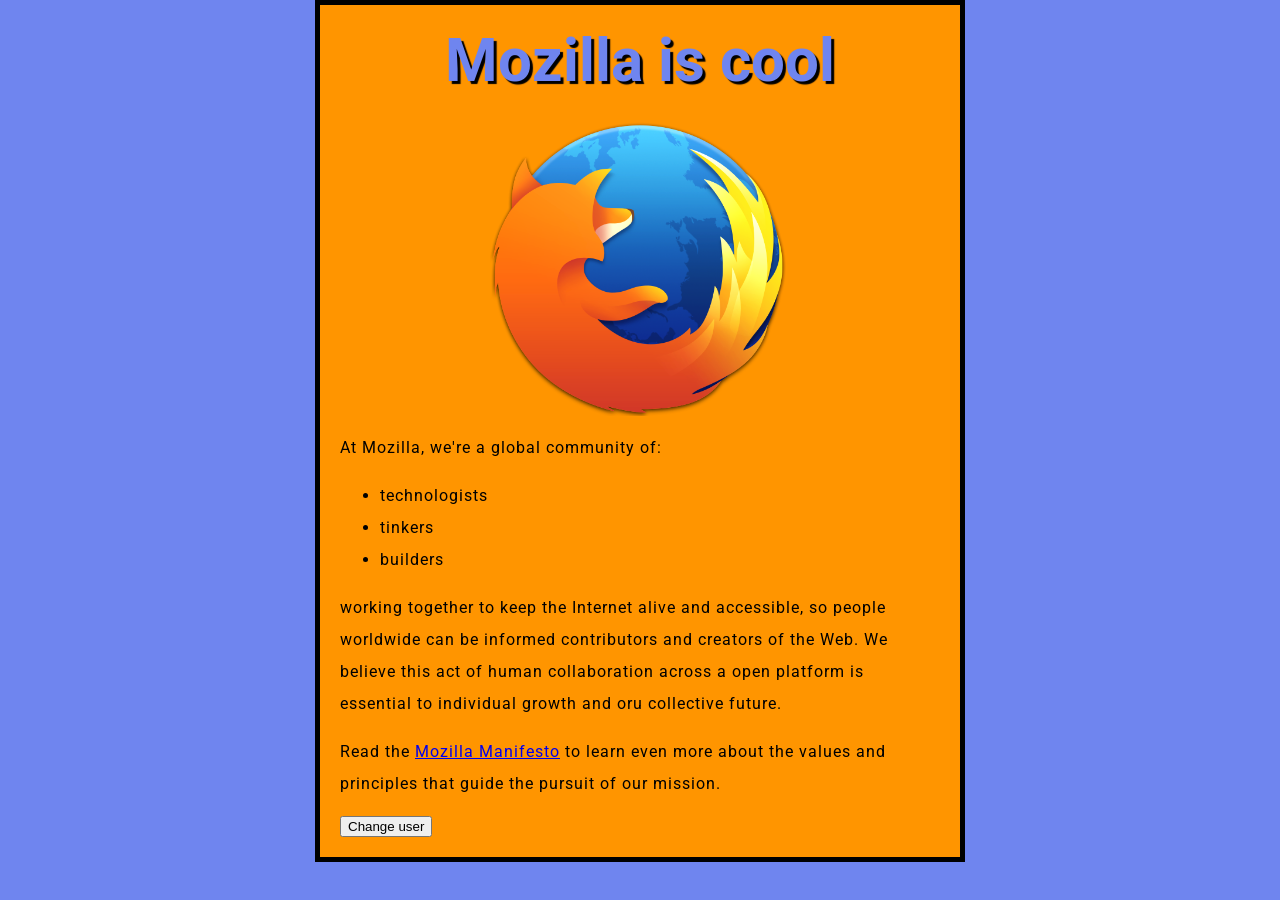
<file: index.html>
<!DOCTYPE html>
<html>

<head>
    <meta charset=="UTF-8">
    <meta name="viewport" content="width=device-width, initial-scale=1.0">
    <title>Albert's Website</title>
    <link rel="stylesheet" href="styles/WebDev.css"> 
    <!-- Google Fonts -->
    <link rel="preconnect" href="https://fonts.gstatic.com">
    <link href="https://fonts.googleapis.com/css2?family=Roboto&display=swap" rel="stylesheet"> 
    
</head>

<body>
    <!-- Html Basics -->
    <h1>Mozilla is cool</h1>
    <img src="images/firefox-logo.png" alt="The Firefox logo: a flaming fox surrounding the Earth" style="width: 300px;">
    
    <!-- Ordered list -->
    <p>At Mozilla, we're a global community of:</p>
    <ul>
        <li>technologists</li>
        <li>tinkers</li>
        <li>builders</li>
    </ul>
    <p>working together  to keep the Internet alive and accessible, so people worldwide can be informed contributors and creators of the Web. We believe this act of human collaboration across a open platform is essential to individual growth and oru collective future.</p>
    
    <!-- Links -->
    <p> Read the <a href="https://www.mozilla.org/en-US/about/manifesto/">Mozilla Manifesto</a> to learn even more about the values and principles that guide the pursuit of our mission.</p>

    <button>Change user</button>

    <script src="scripts/WebDev.js"></script>
</body>

</html>
</file>
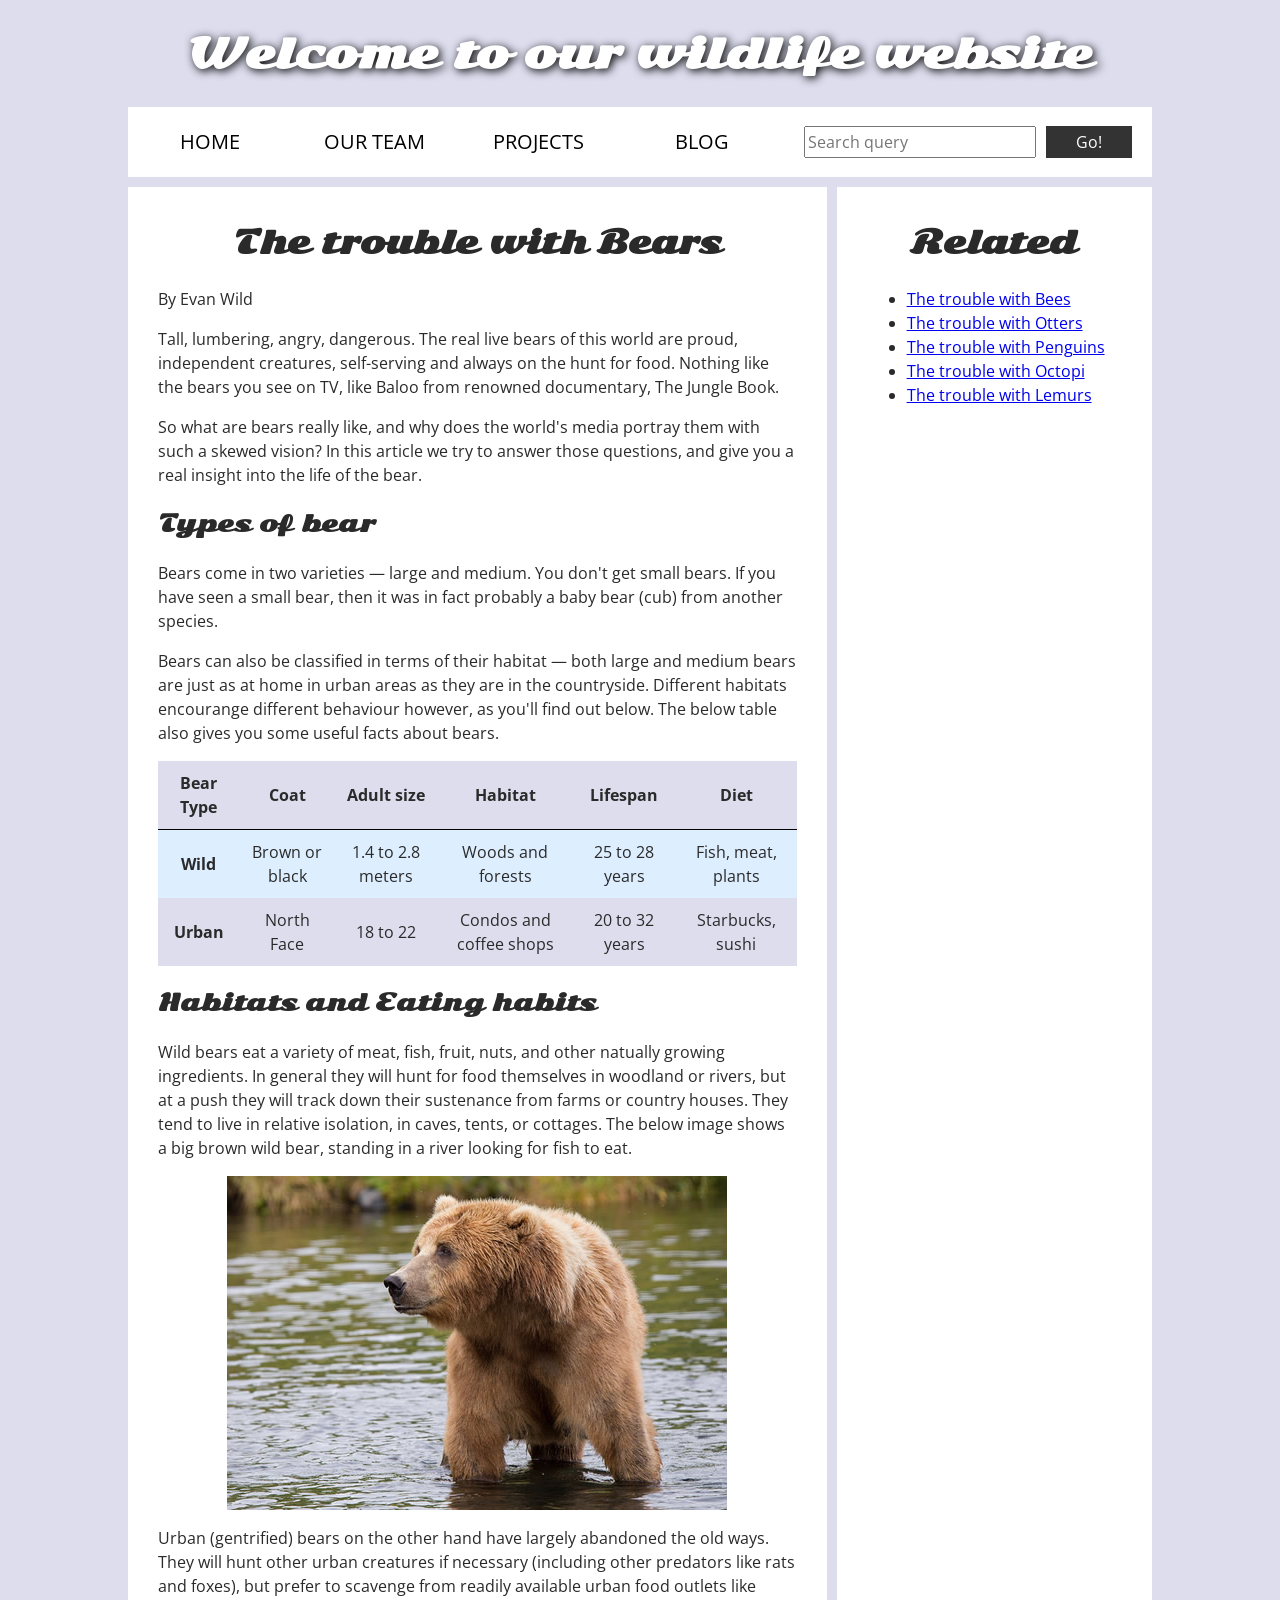
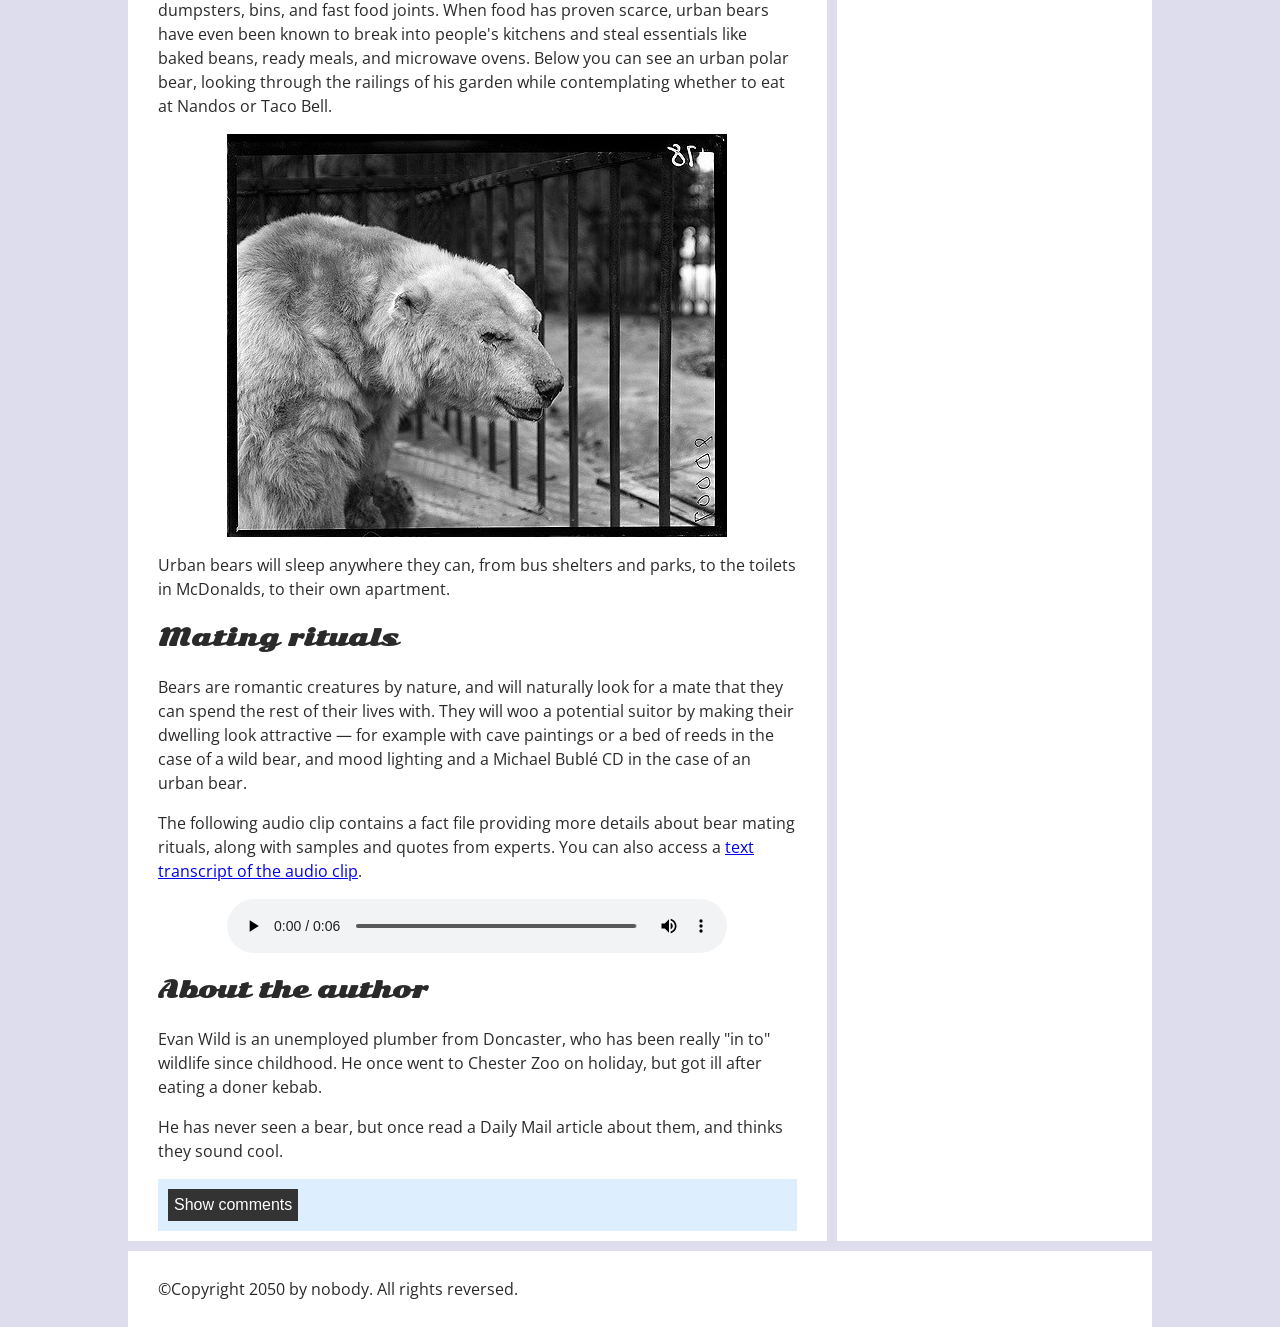
<file: Assets/learning-area-master/accessibility/assessment-finished/index.html>
<!DOCTYPE html>
<html lang="en-US">
  <head>
    <meta charset="utf-8">

    <title>Accessibility assessment</title>
    <link href="https://fonts.googleapis.com/css?family=Open+Sans+Condensed:300|Sonsie+One" rel="stylesheet" type="text/css">
    <link rel="stylesheet" href="style.css">

    <!-- the below three lines are a fix to get HTML5 semantic elements working in old versions of Internet Explorer-->
    <!--[if lt IE 9]>
      <script src="https://cdnjs.cloudflare.com/ajax/libs/html5shiv/3.7.3/html5shiv.js"></script>
    <![endif]-->
  </head>

  <body>
    <header>
      <h1>Welcome to our wildlife website</h1>
    </header>

    <nav>
      <ul>
        <li><a href="#">Home</a></li>
        <li><a href="#">Our team</a></li>
        <li><a href="#">Projects</a></li>
        <li><a href="#">Blog</a></li>
      </ul>

      <form class="search">
        <input type="search" name="q" placeholder="Search query" aria-label="Search through site content">
        <input type="submit" value="Go!">
      </form>
    </nav>

    <main>
      <article>
        <h2>The trouble with Bears</h2>

        <p>By Evan Wild</p>

        <p>Tall, lumbering, angry, dangerous. The real live bears of this world are proud, independent creatures, self-serving and always on the hunt for food. Nothing like the bears you see on TV, like Baloo from renowned documentary, The Jungle Book.</p>

        <p>So what are bears really like, and why does the world's media portray them with such a skewed vision? In this article we try to answer those questions, and give you a real insight into the life of the bear.</p>

        <h3>Types of bear</h3>

        <p>Bears come in two varieties — large and medium. You don't get small bears. If you have seen a small bear, then it was in fact probably a baby bear (cub) from another species.</p>

        <p>Bears can also be classified in terms of their habitat — both large and medium bears are just as at home in urban areas as they are in the countryside. Different habitats encourange different behaviour however, as you'll find out below. The below table also gives you some useful facts about bears.</p>

        <table summary="Useful statistics about wild and urban bears">
          <thead>
            <tr>
              <th scope="col">Bear Type</th>
              <th scope="col">Coat</th>
              <th scope="col">Adult size</th>
              <th scope="col">Habitat</th>
              <th scope="col">Lifespan</th>
              <th scope="col">Diet</th>
            </tr>
          </thead>
          <tbody>
            <tr>
              <th scope="row">Wild</th>
              <td>Brown or black</td>
              <td>1.4 to 2.8 meters</td>
              <td>Woods and forests</td>
              <td>25 to 28 years</td>
              <td>Fish, meat, plants</td>
            </tr>
            <tr>
              <th scope="row">Urban</th>
              <td>North Face</td>
              <td>18 to 22</td>
              <td>Condos and coffee shops</td>
              <td>20 to 32 years</td>
              <td>Starbucks, sushi</td>
            </tr>
          </tbody>
        </table>

        <h3>Habitats and Eating habits</h3>

        <p>Wild bears eat a variety of meat, fish, fruit, nuts, and other natually growing ingredients. In general they will hunt for food themselves in woodland or rivers, but at a push they will track down their sustenance from farms or country houses. They tend to live in relative isolation, in caves, tents, or cottages. The below image shows <span id="wild-label">a big brown wild bear, standing in a river looking for fish to eat</span>.</p>

        <img src="media/wild-bear.jpg" aria-labelledby="wild-label">

        <p>Urban (gentrified) bears on the other hand have largely abandoned the old ways. They will hunt other urban creatures if necessary (including other predators like rats and foxes), but prefer to scavenge from readily available urban food outlets like dumpsters, bins, and fast food joints. When food has proven scarce, urban bears have even been known to break into people's kitchens and steal essentials like baked beans, ready meals, and microwave ovens. Below you can see <span id="urban-label">an urban polar bear, looking through the railings of his garden while contemplating whether to eat at Nandos or Taco Bell</span>.</p>

        <img src="media/urban-bear.jpg" aria-labelledby="urban-label">

        <p>Urban bears will sleep anywhere they can, from bus shelters and parks, to the toilets in McDonalds, to their own apartment.</p>

        <h3>Mating rituals</h3>

        <p>Bears are romantic creatures by nature, and will naturally look for a mate that they can spend the rest of their lives with. They will woo a potential suitor by making their dwelling look attractive — for example with cave paintings or a bed of reeds in the case of a wild bear, and mood lighting and a Michael Bublé CD in the case of an urban bear.</p>

        <p>The following audio clip contains a fact file providing more details about bear mating rituals, along with samples and quotes from experts. You can also access a <a href="transcript.html">text transcript of the audio clip</a>.</p>

        <audio controls>
          <source src="media/bear.mp3" type="audio/mp3">
          <source src="media/bear.ogg" type="audio/ogg">
          <p>It looks like your browser doesn't support HTML5 audio players. Here is a <a href="bear.mp3">direct link to the audio file</a> instead.</p>
        </audio>

        <aside>

          <h3>About the author</h3>

          <p>Evan Wild is an unemployed plumber from Doncaster, who has been really "in to" wildlife since childhood. He once went to Chester Zoo on holiday, but got ill after eating a doner kebab.

          <p>He has never seen a bear, but once read a Daily Mail article about them, and thinks they sound cool.</p>

        </aside>
        <section class="comments">
          <button class="show-hide">Show comments</button>

          <div class="comment-wrapper">

            <h2>Add comment</h2>

            <form class="comment-form">
              <div class="flex-pair">
                <label for="name">Your name:</label>
                <input type="text" name="name" id="name" placeholder="Enter your name">
              </div>
              <div class="flex-pair">
                <label for="comment">Your comment:</label>
                <input type="text" name="comment" id="comment" placeholder="Enter your comment">
              </div>
              <div>
                <input type="submit" value="Submit comment">
              </div>
            </form>

            <h2>Comments</h2>

            <ul class="comment-container">

              <li>

                <p>Bob Fossil</p>

                <p>Oh I am so glad you taught me all about the big brown angry guys in the woods. With their sniffing little noses and their bad attitudes, they can sure be a menace — I was thinking of putting them all in a truck and driving them outta here. I run a zoo, you know.</p>

              </li>

            </ul>

          </div>
        </section>
      </article>

      <div class="secondary">
        <h2>Related</h2>

        <ul>
          <li><a href="#">The trouble with Bees</a></li>
          <li><a href="#">The trouble with Otters</a></li>
          <li><a href="#">The trouble with Penguins</a></li>
          <li><a href="#">The trouble with Octopi</a></li>
          <li><a href="#">The trouble with Lemurs</a></li>
        </ul>
      </div>
    </main>

    <footer>
      <p>©Copyright 2050 by nobody. All rights reversed.</p>
    </footer>

    <script src="main.js"></script>

  </body>
</html>
</file>
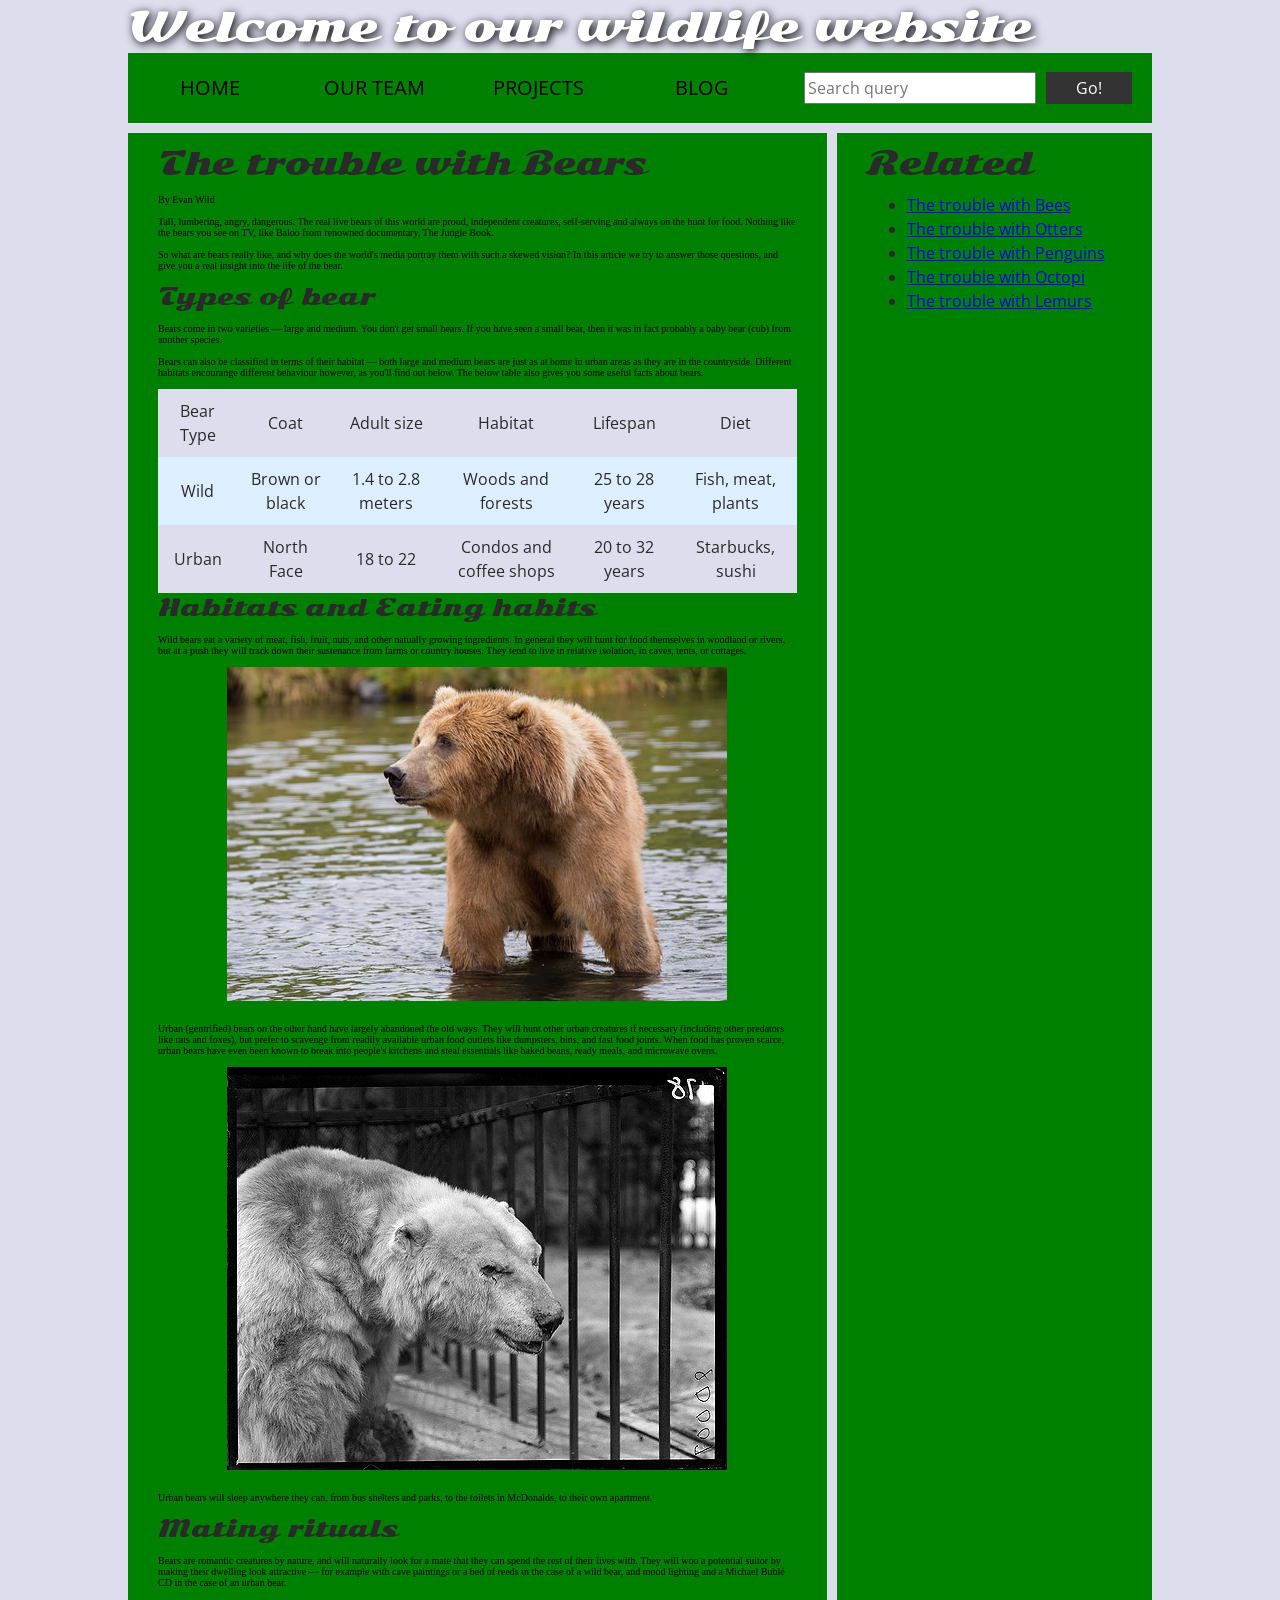
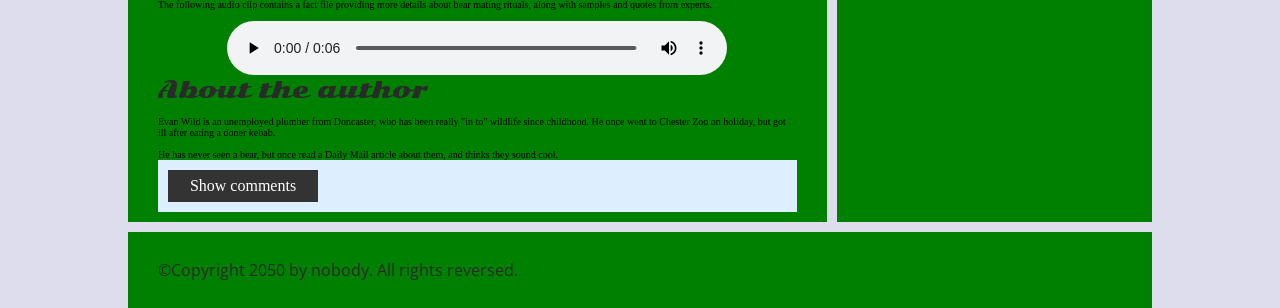
<file: Assets/learning-area-master/accessibility/assessment-start/index.html>
<!DOCTYPE html>
<html lang="en-US">
  <head>
    <meta charset="utf-8">

    <title>Accessibility assessment</title>
    <link href="https://fonts.googleapis.com/css?family=Open+Sans+Condensed:300|Sonsie+One" rel="stylesheet" type="text/css">
    <link rel="stylesheet" href="style.css">

    <!-- the below three lines are a fix to get HTML5 semantic elements working in old versions of Internet Explorer-->
    <!--[if lt IE 9]>
      <script src="https://cdnjs.cloudflare.com/ajax/libs/html5shiv/3.7.3/html5shiv.js"></script>
    <![endif]-->
  </head>

  <body>
    <div class="header">
      <font size="7">Welcome to our wildlife website</font>
    </div>

    <div class="nav">
      <ul>
        <li><a href="#">Home</a></li>
        <li><a href="#">Our team</a></li>
        <li><a href="#">Projects</a></li>
        <li><a href="#">Blog</a></li>
      </ul>

      <form class="search">
        <input type="search" name="q" placeholder="Search query">
        <input type="submit" value="Go!">
      </form>
    </div>

    <main>
      <article>
        <font size="6">The trouble with Bears</font>
        <br><br>
        By Evan Wild
        <br><br>
        Tall, lumbering, angry, dangerous. The real live bears of this world are proud, independent creatures, self-serving and always on the hunt for food. Nothing like the bears you see on TV, like Baloo from renowned documentary, The Jungle Book.
        <br><br>
        So what are bears really like, and why does the world's media portray them with such a skewed vision? In this article we try to answer those questions, and give you a real insight into the life of the bear.
        <br><br>
        <font size="5">Types of bear</font>
        <br><br>
        Bears come in two varieties — large and medium. You don't get small bears. If you have seen a small bear, then it was in fact probably a baby bear (cub) from another species.
        <br><br>
        Bears can also be classified in terms of their habitat — both large and medium bears are just as at home in urban areas as they are in the countryside. Different habitats encourange different behaviour however, as you'll find out below. The below table also gives you some useful facts about bears.
        <br><br>
        <table>
          <thead>
            <tr>
              <td>Bear Type</td>
              <td>Coat</td>
              <td>Adult size</td>
              <td>Habitat</td>
              <td>Lifespan</td>
              <td>Diet</td>
            </tr>
          </thead>
          <tbody>
            <tr>
              <td>Wild</td>
              <td>Brown or black</td>
              <td>1.4 to 2.8 meters</td>
              <td>Woods and forests</td>
              <td>25 to 28 years</td>
              <td>Fish, meat, plants</td>
            </tr>
            <tr>
              <td>Urban</td>
              <td>North Face</td>
              <td>18 to 22</td>
              <td>Condos and coffee shops</td>
              <td>20 to 32 years</td>
              <td>Starbucks, sushi</td>
            </tr>
          </tbody>
        </table>

        <font size="5">Habitats and Eating habits</font>
        <br><br>
        Wild bears eat a variety of meat, fish, fruit, nuts, and other natually growing ingredients. In general they will hunt for food themselves in woodland or rivers, but at a push they will track down their sustenance from farms or country houses. They tend to live in relative isolation, in caves, tents, or cottages.
        <br><br>
        <img src="media/wild-bear.jpg">
        <br><br>
        Urban (gentrified) bears on the other hand have largely abandoned the old ways. They will hunt other urban creatures if necessary (including other predators like rats and foxes), but prefer to scavenge from readily available urban food outlets like dumpsters, bins, and fast food joints. When food has proven scarce, urban bears have even been known to break into people's kitchens and steal essentials like baked beans, ready meals, and microwave ovens.
        <br><br>
        <img src="media/urban-bear.jpg">
        <br><br>
        Urban bears will sleep anywhere they can, from bus shelters and parks, to the toilets in McDonalds, to their own apartment.
        <br><br>
        <font size="5">Mating rituals</font>
        <br><br>
        Bears are romantic creatures by nature, and will naturally look for a mate that they can spend the rest of their lives with. They will woo a potential suitor by making their dwelling look attractive — for example with cave paintings or a bed of reeds in the case of a wild bear, and mood lighting and a Michael Bublé CD in the case of an urban bear.
        <br><br>
        The following audio clip contains a fact file providing more details about bear mating rituals, along with samples and quotes from experts.
        <br><br>
        <audio controls>
          <source src="media/bear.mp3" type="audio/mp3">
          <source src="media/bear.ogg" type="audio/ogg">
          <p>It looks like your browser doesn't support HTML5 audio players.</p>
        </audio>

        <aside>

          <font size="5">About the author</font>
        <br><br>
          Evan Wild is an unemployed plumber from Doncaster, who has been really "in to" wildlife since childhood. He once went to Chester Zoo on holiday, but got ill after eating a doner kebab.
        <br><br>
          He has never seen a bear, but once read a Daily Mail article about them, and thinks they sound cool.

        </aside>
        <section class="comments">
          <div class="show-hide">Show comments</div>

          <div class="comment-wrapper">

            <font size="6">Add comment</font>

            <form class="comment-form">
              <div class="flex-pair">
                Your name:
                <input type="text" name="name" id="name" placeholder="Enter your name">
              </div>
              <div class="flex-pair">
                Your comment:
                <input type="text" name="comment" id="comment" placeholder="Enter your comment">
              </div>
              <div>
                <input type="submit" value="Submit comment">
              </div>
            </form>

            <font size="6">Comments</font>

            <ul class="comment-container">

              <li>

                <p>Bob Fossil</p>

                <p>Oh I am so glad you taught me all about the big brown angry guys in the woods. With their sniffing little noses and their bad attitudes, they can sure be a menace — I was thinking of putting them all in a truck and driving them outta here. I run a zoo, you know.</p>

              </li>

            </ul>

          </div>
        </section>
      </article>

      <div class="secondary">
        <font size="6">Related</font>

        <ul>
          <li><a href="#">The trouble with Bees</a></li>
          <li><a href="#">The trouble with Otters</a></li>
          <li><a href="#">The trouble with Penguins</a></li>
          <li><a href="#">The trouble with Octopi</a></li>
          <li><a href="#">The trouble with Lemurs</a></li>
        </ul>
      </div>
    </main>

    <footer>
      <p>©Copyright 2050 by nobody. All rights reversed.</p>
    </footer>

    <script src="main.js"></script>

  </body>
</html>
</file>
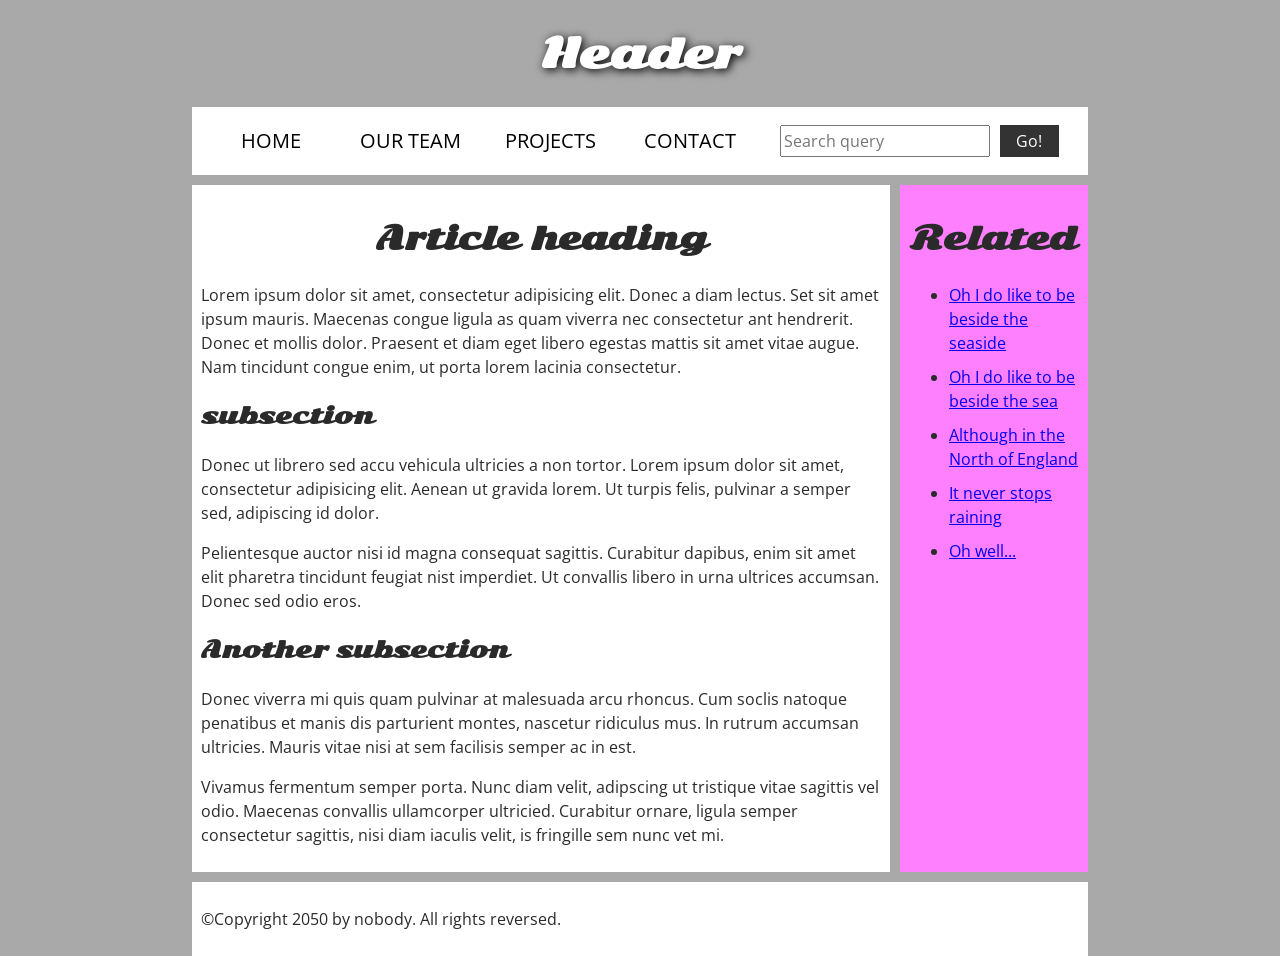
<file: Assets/learning-area-master/accessibility/aria/website-aria-roles/index.html>
<!DOCTYPE html>
<html lang="en-US">
  <head>
    <meta charset="utf-8">

    <title>Example website with ARIA roles</title>
    <link href="https://fonts.googleapis.com/css?family=Open+Sans+Condensed:300|Sonsie+One" rel="stylesheet" type="text/css">
    <link rel="stylesheet" href="style.css">

    <!-- the below three lines are a fix to get HTML5 semantic elements working in old versions of Internet Explorer-->
    <!--[if lt IE 9]>
      <script src="https://cdnjs.cloudflare.com/ajax/libs/html5shiv/3.7.3/html5shiv.js"></script>
    <![endif]-->
  </head>

  <body>
    <!-- Here is our main header that is used accross all the pages of our website -->

    <header>
      <h1>Header</h1>

      <!-- Even is it's not mandatory, it's common practice to put the main navigation menu within the main header -->

      <nav role="navigation">
        <ul>
          <li><a href="#">Home</a></li>
          <li><a href="#">Our team</a></li>
          <li><a href="#">Projects</a></li>
          <li><a href="#">Contact</a></li>
        </ul>

        <!-- A Search form is another common non-linear way to navigate through a website. -->

        <form role="search">
          <input type="search" name="q" placeholder="Search query" aria-label="Search through site content">
          <input type="submit" value="Go!">
        </form>
      </nav>
    </header>

    <!-- Here is our page's main content -->
    <main>

      <!-- It contains an article -->
      <article role="article">
        <h2>Article heading</h2>

        <p>Lorem ipsum dolor sit amet, consectetur adipisicing elit. Donec a diam lectus. Set sit amet ipsum mauris. Maecenas congue ligula as quam viverra nec consectetur ant hendrerit. Donec et mollis dolor. Praesent et diam eget libero egestas mattis sit amet vitae augue. Nam tincidunt congue enim, ut porta lorem lacinia consectetur.</p>

        <h3>subsection</h3>

        <p>Donec ut librero sed accu vehicula ultricies a non tortor. Lorem ipsum dolor sit amet, consectetur adipisicing elit. Aenean ut gravida lorem. Ut turpis felis, pulvinar a semper sed, adipiscing id dolor.</p>

        <p>Pelientesque auctor nisi id magna consequat sagittis. Curabitur dapibus, enim sit amet elit pharetra tincidunt feugiat nist imperdiet. Ut convallis libero in urna ultrices accumsan. Donec sed odio eros.</p>

        <h3>Another subsection</h3>

        <p>Donec viverra mi quis quam pulvinar at malesuada arcu rhoncus. Cum soclis natoque penatibus et manis dis parturient montes, nascetur ridiculus mus. In rutrum accumsan ultricies. Mauris vitae nisi at sem facilisis semper ac in est.</p>

        <p>Vivamus fermentum semper porta. Nunc diam velit, adipscing ut tristique vitae sagittis vel odio. Maecenas convallis ullamcorper ultricied. Curabitur ornare, ligula semper consectetur sagittis, nisi diam iaculis velit, is fringille sem nunc vet mi.</p>
      </article>

      <!-- the aside content can also be nested within the main content -->
      <aside role="complementary">
        <h2>Related</h2>

        <ul>
          <li><a href="#">Oh I do like to be beside the seaside</a></li>
          <li><a href="#">Oh I do like to be beside the sea</a></li>
          <li><a href="#">Although in the North of England</a></li>
          <li><a href="#">It never stops raining</a></li>
          <li><a href="#">Oh well...</a></li>
        </ul>
      </aside>

    </main>

    <!-- And here is our main footer that is used across all the pages of our website -->

    <footer>
      <p>©Copyright 2050 by nobody. All rights reversed.</p>
    </footer>

  </body>
</html>
</file>
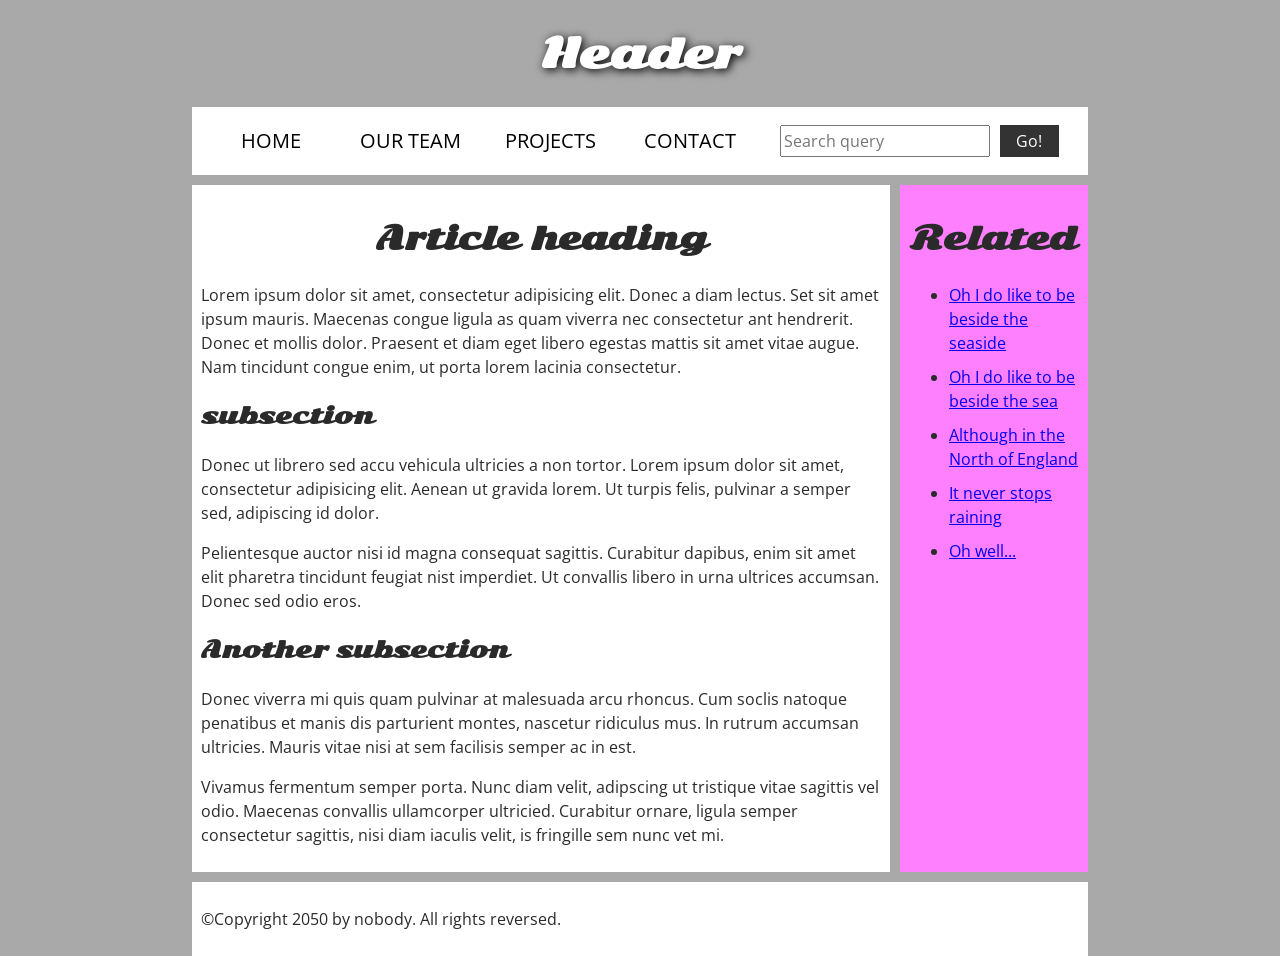
<file: Assets/learning-area-master/accessibility/aria/website-no-roles/index.html>
<!DOCTYPE html>
<html lang="en-US">
  <head>
    <meta charset="utf-8">

    <title>Example website structure</title>
    <link href="https://fonts.googleapis.com/css?family=Open+Sans+Condensed:300|Sonsie+One" rel="stylesheet" type="text/css">
    <link rel="stylesheet" href="style.css">

    <!-- the below three lines are a fix to get HTML5 semantic elements working in old versions of Internet Explorer-->
    <!--[if lt IE 9]>
      <script src="https://cdnjs.cloudflare.com/ajax/libs/html5shiv/3.7.3/html5shiv.js"></script>
    <![endif]-->
  </head>

  <body>
    <!-- Here is our main header that is used accross all the pages of our website -->

    <header>
      <h1>Header</h1>

      <!-- Even is it's not mandatory, it's common practice to put the main navigation menu within the main header -->

      <nav>
        <ul>
          <li><a href="#">Home</a></li>
          <li><a href="#">Our team</a></li>
          <li><a href="#">Projects</a></li>
          <li><a href="#">Contact</a></li>
        </ul>

        <!-- A Search form is another common non-linear way to navigate through a website. -->

        <form>
          <input type="search" name="q" placeholder="Search query">
          <input type="submit" value="Go!">
        </form>
      </nav>
    </header>

    <!-- Here is our page's main content -->
    <main>

      <!-- It contains an article -->
      <article>
        <h2>Article heading</h2>

        <p>Lorem ipsum dolor sit amet, consectetur adipisicing elit. Donec a diam lectus. Set sit amet ipsum mauris. Maecenas congue ligula as quam viverra nec consectetur ant hendrerit. Donec et mollis dolor. Praesent et diam eget libero egestas mattis sit amet vitae augue. Nam tincidunt congue enim, ut porta lorem lacinia consectetur.</p>

        <h3>subsection</h3>

        <p>Donec ut librero sed accu vehicula ultricies a non tortor. Lorem ipsum dolor sit amet, consectetur adipisicing elit. Aenean ut gravida lorem. Ut turpis felis, pulvinar a semper sed, adipiscing id dolor.</p>

        <p>Pelientesque auctor nisi id magna consequat sagittis. Curabitur dapibus, enim sit amet elit pharetra tincidunt feugiat nist imperdiet. Ut convallis libero in urna ultrices accumsan. Donec sed odio eros.</p>

        <h3>Another subsection</h3>

        <p>Donec viverra mi quis quam pulvinar at malesuada arcu rhoncus. Cum soclis natoque penatibus et manis dis parturient montes, nascetur ridiculus mus. In rutrum accumsan ultricies. Mauris vitae nisi at sem facilisis semper ac in est.</p>

        <p>Vivamus fermentum semper porta. Nunc diam velit, adipscing ut tristique vitae sagittis vel odio. Maecenas convallis ullamcorper ultricied. Curabitur ornare, ligula semper consectetur sagittis, nisi diam iaculis velit, is fringille sem nunc vet mi.</p>
      </article>

      <!-- the aside content can also be nested within the main content -->
      <aside>
        <h2>Related</h2>

        <ul>
          <li><a href="#">Oh I do like to be beside the seaside</a></li>
          <li><a href="#">Oh I do like to be beside the sea</a></li>
          <li><a href="#">Although in the North of England</a></li>
          <li><a href="#">It never stops raining</a></li>
          <li><a href="#">Oh well...</a></li>
        </ul>
      </aside>

    </main>

    <!-- And here is our main footer that is used across all the pages of our website -->

    <footer>
      <p>©Copyright 2050 by nobody. All rights reversed.</p>
    </footer>

  </body>
</html>
</file>
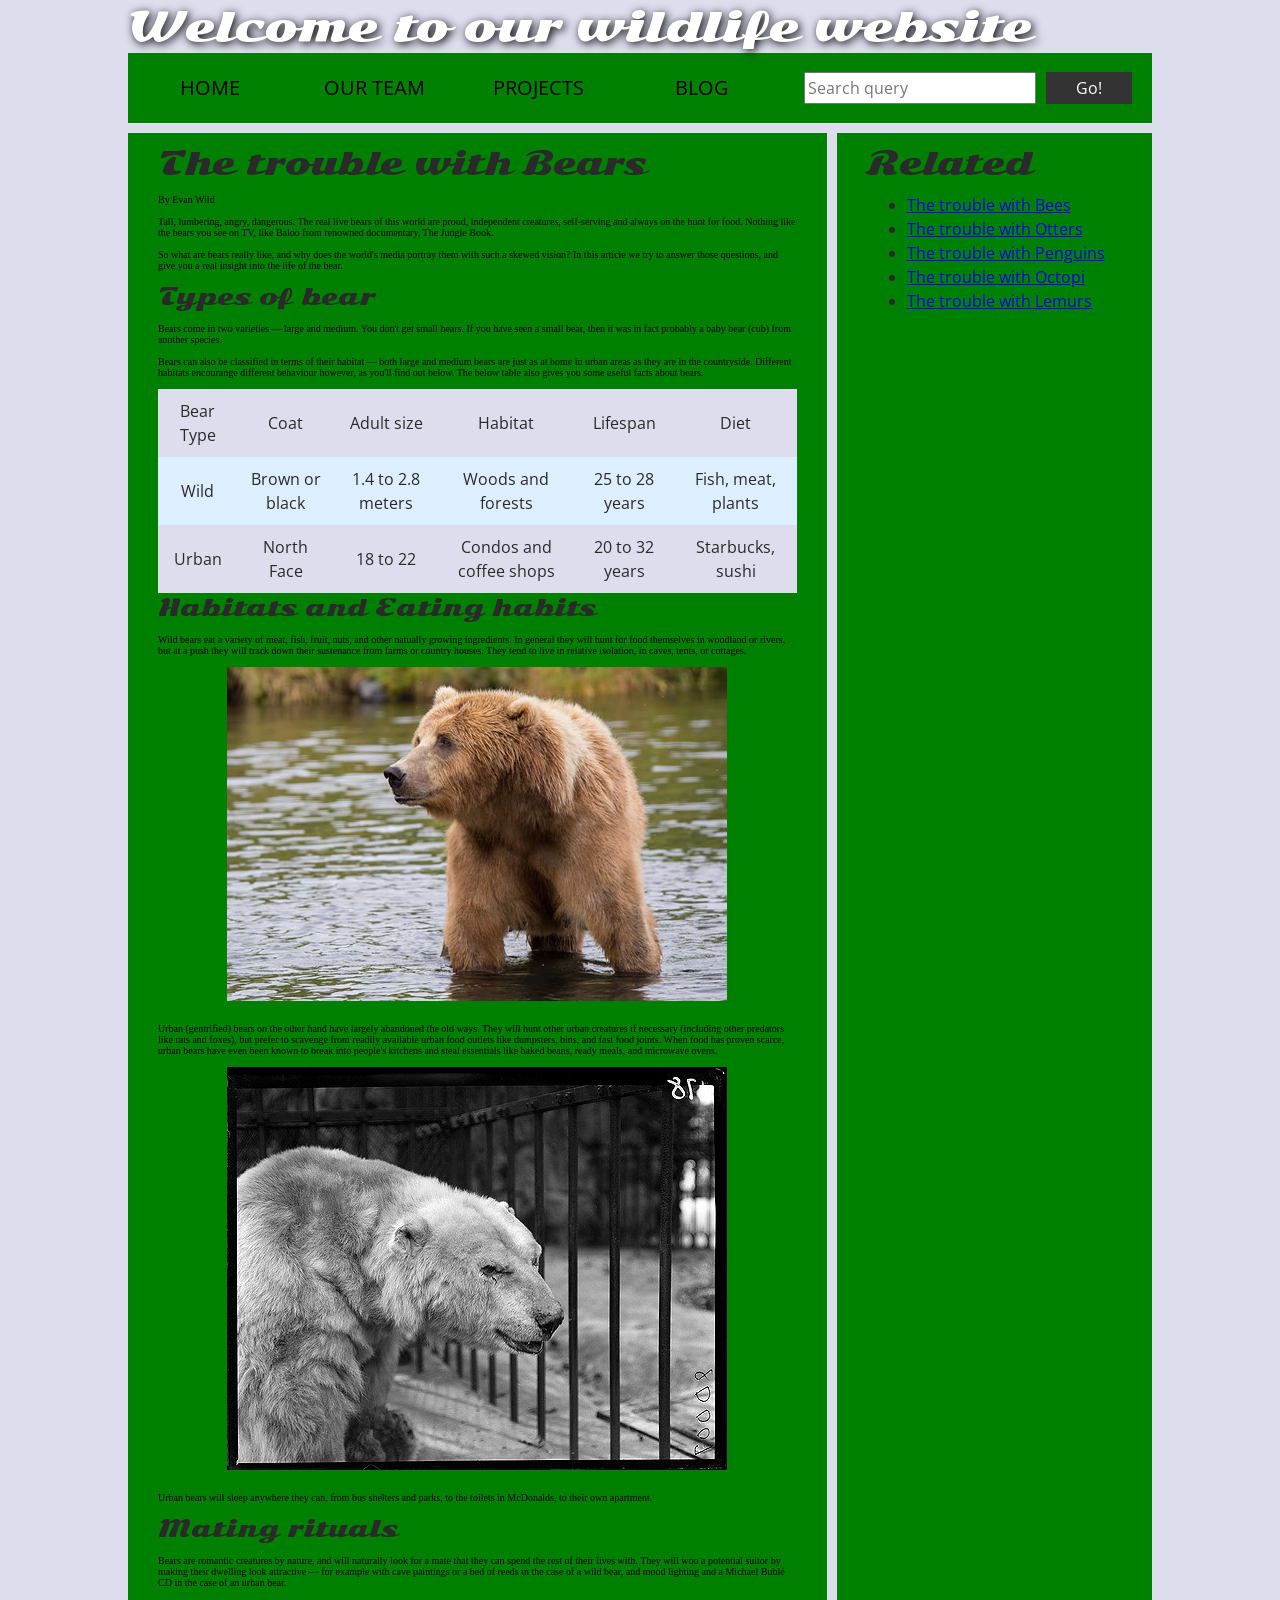
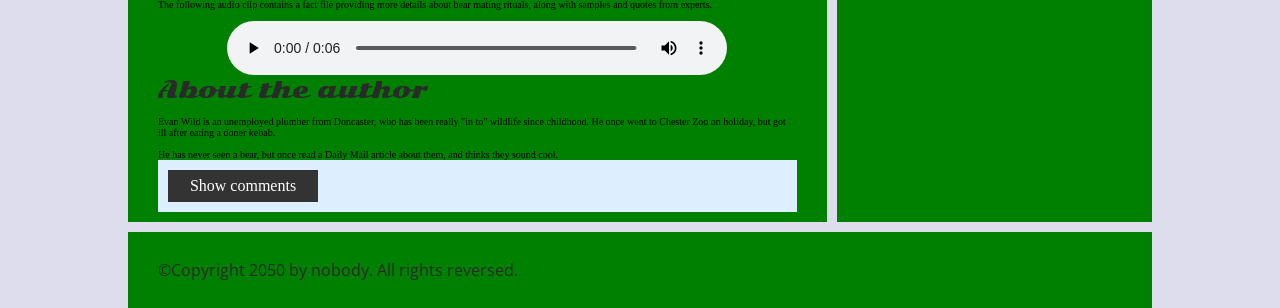
<file: Assets/learning-area-master/accessibility/assessment-start/assessment-files/index.html>
<!DOCTYPE html>
<html>
  <head>
    <meta charset="utf-8">

    <title>Accessibility assessment</title>
    <link href="https://fonts.googleapis.com/css?family=Open+Sans+Condensed:300|Sonsie+One" rel="stylesheet" type="text/css">
    <link rel="stylesheet" href="style.css">

    <!-- the below three lines are a fix to get HTML5 semantic elements working in old versions of Internet Explorer-->
    <!--[if lt IE 9]>
      <script src="http://html5shiv.googlecode.com/svn/trunk/html5.js"></script>
    <![endif]-->
  </head>

  <body>
    <div class="header">
      <font size="7">Welcome to our wildlife website</font>
    </div>

    <div class="nav">
      <ul>
        <li><a href="#">Home</a></li>
        <li><a href="#">Our team</a></li>
        <li><a href="#">Projects</a></li>
        <li><a href="#">Blog</a></li>
      </ul>

      <form class="search">
        <input type="search" name="q" placeholder="Search query">
        <input type="submit" value="Go!">
      </form>
    </div>

    <main>
      <article>
        <font size="6">The trouble with Bears</font>
        <br><br>
        By Evan Wild
        <br><br>
        Tall, lumbering, angry, dangerous. The real live bears of this world are proud, independent creatures, self-serving and always on the hunt for food. Nothing like the bears you see on TV, like Baloo from renowned documentary, The Jungle Book.
        <br><br>
        So what are bears really like, and why does the world's media portray them with such a skewed vision? In this article we try to answer those questions, and give you a real insight into the life of the bear.
        <br><br>
        <font size="5">Types of bear</font>
        <br><br>
        Bears come in two varieties — large and medium. You don't get small bears. If you have seen a small bear, then it was in fact probably a baby bear (cub) from another species.
        <br><br>
        Bears can also be classified in terms of their habitat — both large and medium bears are just as at home in urban areas as they are in the countryside. Different habitats encourange different behaviour however, as you'll find out below. The below table also gives you some useful facts about bears.
        <br><br>
        <table>
          <thead>
            <tr>
              <td>Bear Type</td>
              <td>Coat</td>
              <td>Adult size</td>
              <td>Habitat</td>
              <td>Lifespan</td>
              <td>Diet</td>
            </tr>
          </thead>
          <tbody>
            <tr>
              <td>Wild</td>
              <td>Brown or black</td>
              <td>1.4 to 2.8 meters</td>
              <td>Woods and forests</td>
              <td>25 to 28 years</td>
              <td>Fish, meat, plants</td>
            </tr>
            <tr>
              <td>Urban</td>
              <td>North Face</td>
              <td>18 to 22</td>
              <td>Condos and coffee shops</td>
              <td>20 to 32 years</td>
              <td>Starbucks, sushi</td>
            </tr>
          </tbody>
        </table>

        <font size="5">Habitats and Eating habits</font>
        <br><br>
        Wild bears eat a variety of meat, fish, fruit, nuts, and other natually growing ingredients. In general they will hunt for food themselves in woodland or rivers, but at a push they will track down their sustenance from farms or country houses. They tend to live in relative isolation, in caves, tents, or cottages.
        <br><br>
        <img src="media/wild-bear.jpg">
        <br><br>
        Urban (gentrified) bears on the other hand have largely abandoned the old ways. They will hunt other urban creatures if necessary (including other predators like rats and foxes), but prefer to scavenge from readily available urban food outlets like dumpsters, bins, and fast food joints. When food has proven scarce, urban bears have even been known to break into people's kitchens and steal essentials like baked beans, ready meals, and microwave ovens.
        <br><br>
        <img src="media/urban-bear.jpg">
        <br><br>
        Urban bears will sleep anywhere they can, from bus shelters and parks, to the toilets in McDonalds, to their own apartment.
        <br><br>
        <font size="5">Mating rituals</font>
        <br><br>
        Bears are romantic creatures by nature, and will naturally look for a mate that they can spend the rest of their lives with. They will woo a potential suitor by making their dwelling look attractive — for example with cave paintings or a bed of reeds in the case of a wild bear, and mood lighting and a Michael Bublé CD in the case of an urban bear.
        <br><br>
        The following audio clip contains a fact file providing more details about bear mating rituals, along with samples and quotes from experts.
        <br><br>
        <audio controls>
          <source src="media/bear.mp3" type="audio/mp3">
          <source src="media/bear.ogg" type="audio/ogg">
          <p>It looks like your browser doesn't support HTML5 audio players.</p>
        </audio>

        <aside>

          <font size="5">About the author</font>
        <br><br>
          Evan Wild is an unemployed plumber from Doncaster, who has been really "in to" wildlife since childhood. He once went to Chester Zoo on holiday, but got ill after eating a doner kebab.
        <br><br>
          He has never seen a bear, but once read a Daily Mail article about them, and thinks they sound cool.

        </aside>
        <section class="comments">
          <div class="show-hide">Show comments</div>

          <div class="comment-wrapper">

            <font size="6">Add comment</font>

            <form class="comment-form">
              <div class="flex-pair">
                Your name:
                <input type="text" name="name" id="name" placeholder="Enter your name">
              </div>
              <div class="flex-pair">
                Your comment:
                <input type="text" name="comment" id="comment" placeholder="Enter your comment">
              </div>
              <div>
                <input type="submit" value="Submit comment">
              </div>
            </form>

            <font size="6">Comments</font>

            <ul class="comment-container">

              <li>

                <p>Bob Fossil</p>

                <p>Oh I am so glad you taught me all about the big brown angry guys in the woods. With their sniffing little noses and their bad attitudes, they can sure be a menace — I was thinking of putting them all in a truck and driving them outta here. I run a zoo, you know.</p>

              </li>

            </ul>

          </div>
        </section>
      </article>

      <div class="secondary">
        <font size="6">Related</font>

        <ul>
          <li><a href="#">The trouble with Bees</a></li>
          <li><a href="#">The trouble with Otters</a></li>
          <li><a href="#">The trouble with Penguins</a></li>
          <li><a href="#">The trouble with Octopi</a></li>
          <li><a href="#">The trouble with Lemurs</a></li>
        </ul>
      </div>
    </main>

    <footer>
      <p>©Copyright 2050 by nobody. All rights reversed.</p>
    </footer>

    <script src="main.js"></script>

  </body>
</html>
</file>
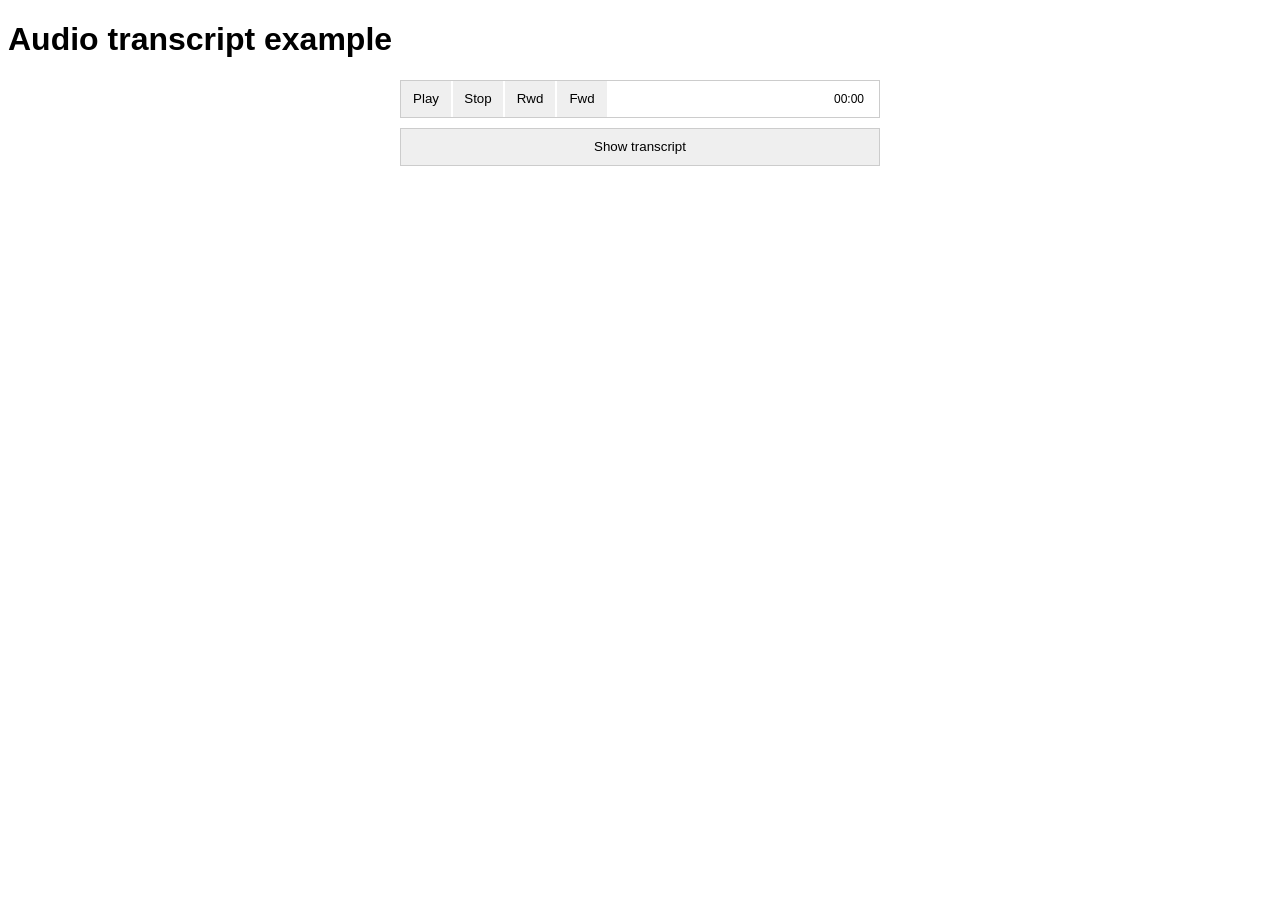
<file: Assets/learning-area-master/accessibility/multimedia/audio-transcript-ui/index.html>
<!DOCTYPE html>
<html lang="en-US">
  <head>
    <meta charset="utf-8">
    <title>Audio transcript example</title>
    <link href="../custom-controls.css" rel="stylesheet">
    <style>
      .transcript-container {
        width: 480px;
        margin: 10px auto;
        border: 1px solid #ccc;
        min-height: 38px;
      }

      .transcript {
        height: 0;
        width: 100%;
        overflow: auto;
        padding: 0 10px;
      }

      .transcript-container button {
        width: 100%;
        height: 36px;
      }
    </style>
  </head>
  <body>
    <h1>Audio transcript example</h1>

  <section class="player">
    <audio controls>
      <source src="../viper.mp3" type="audio/mp3">
      <source src="../viper.ogg" type="audio/ogg">
      <p>Your browser doesn't support HTML5 audio. Here is a <a href="../viper.mp3">link to the audio</a> instead.</p>
    </audio>

    <div class="controls">
      <button class="playpause">Play</button>
      <button class="stop">Stop</button>
      <button class="rwd">Rwd</button>
      <button class="fwd">Fwd</button>
      <div class="time">00:00</div>
    </div>
  </section>
  <div class="transcript-container">
    <div class="transcript-control">
      <button>Show transcript</button>
    </div>
    <section class="transcript">
      <p><strong>Person1</strong>: Lorem ipsum dolor sit amet, consectetur adipiscing elit. Quisque at convallis libero, ut ultricies massa. Integer vel tempor nisi. Nunc scelerisque enim est. Duis lorem ipsum, semper vitae sem at, ultricies interdum ex.</p>

      <p><strong>Person 2</strong>: In consectetur maximus blandit. Curabitur convallis iaculis quam, eu porta erat suscipit sit amet. Morbi viverra placerat ipsum, non bibendum libero egestas eu. Interdum et malesuada fames ac ante ipsum primis in faucibus. Sed quis condimentum ante. Nullam ullamcorper faucibus eros. Quisque egestas non risus a faucibus. Curabitur luctus tincidunt turpis in scelerisque.</p>

      <p><strong>Person 1</strong>: Suspendisse sapien ipsum, lacinia eu bibendum in, congue eu purus. Sed fringilla sollicitudin faucibus. Cras sodales sapien neque, eget gravida augue lobortis ac. Mauris blandit faucibus porta.</p>

      <p><strong>Person 2</strong>: Fusce non libero eget nisl porta egestas ut sed elit. Nullam molestie lectus ut elementum sagittis. Donec dictum nunc leo, quis gravida diam varius non. Nam ac nisl vel nibh iaculis convallis vel eget arcu. Mauris pharetra purus ac ornare pellentesque. Fusce in leo nunc. Nunc eget vehicula sem, quis aliquam lorem.</p>

      <p><strong>Person 3</strong>: Ut auctor ornare pulvinar. Morbi nisl ipsum, pellentesque et bibendum eget, vestibulum in massa. Cras egestas cursus est sed ultrices. Etiam vel dui felis.</p>
    </section>
  </div>

  <script src="main.js"></script>
  </body>
</html>
</file>
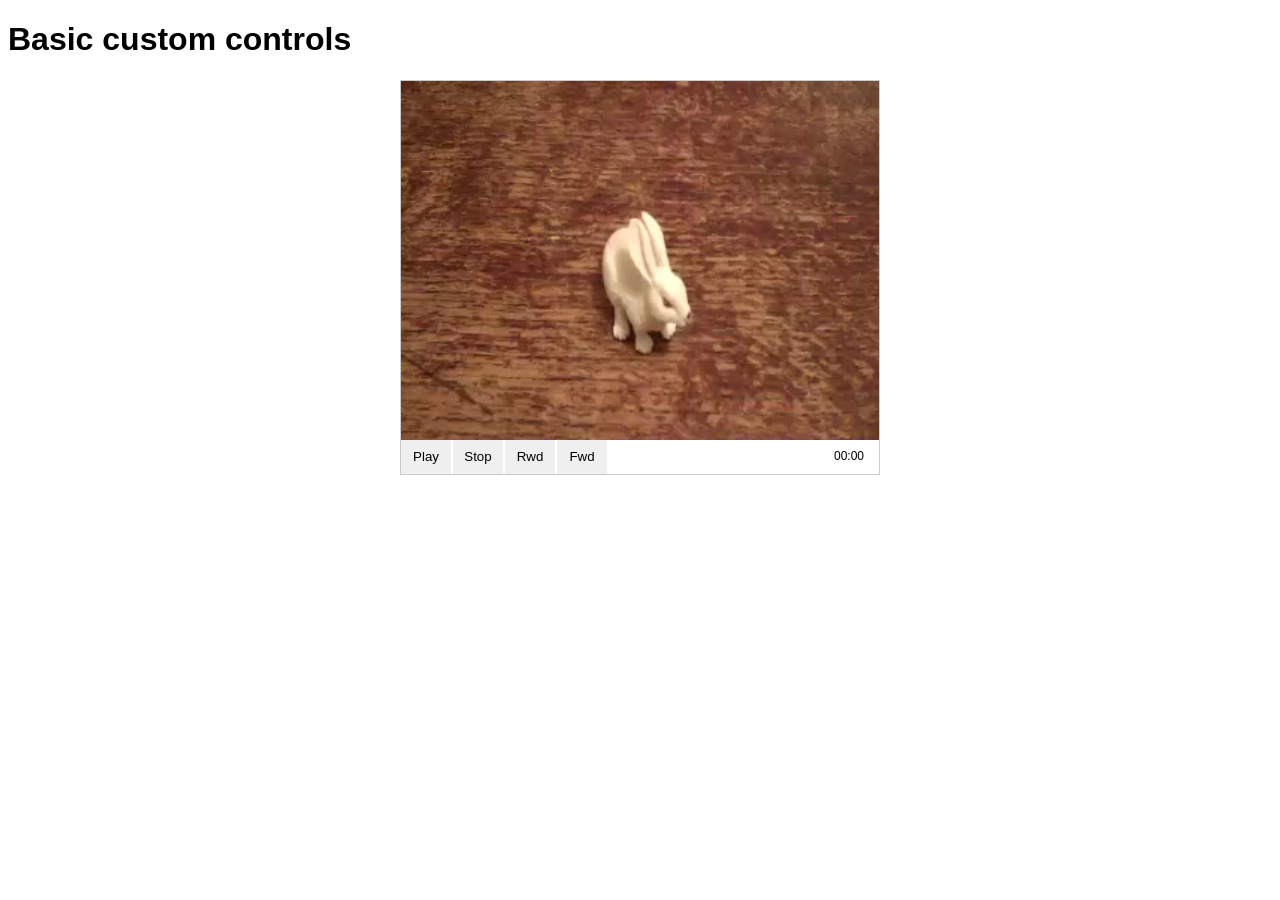
<file: Assets/learning-area-master/accessibility/multimedia/custom-controls-basic/index.html>
<!DOCTYPE html>
<html lang="en">
  <head>
    <meta charset="utf-8">
    <title>Basic custom controls</title>
    <link href="../custom-controls.css" rel="stylesheet">
  </head>
  <body>
    <h1>Basic custom controls</h1>

  <section class="player">
    <video controls>
      <source src="../rabbit320.mp4" type="video/mp4">
      <source src="../rabbit320.webm" type="video/webm">
      <p>Your browser doesn't support HTML5 video. Here is a <a href="../rabbit320.mp4">link to the video</a> instead.</p>
    </video>

    <div class="controls">
      <button class="playpause">Play</button>
      <button class="stop">Stop</button>
      <button class="rwd">Rwd</button>
      <button class="fwd">Fwd</button>
      <div class="time">00:00</div>
    </div>
  </section>

  <script src="main.js"></script>
  </body>
</html>
</file>
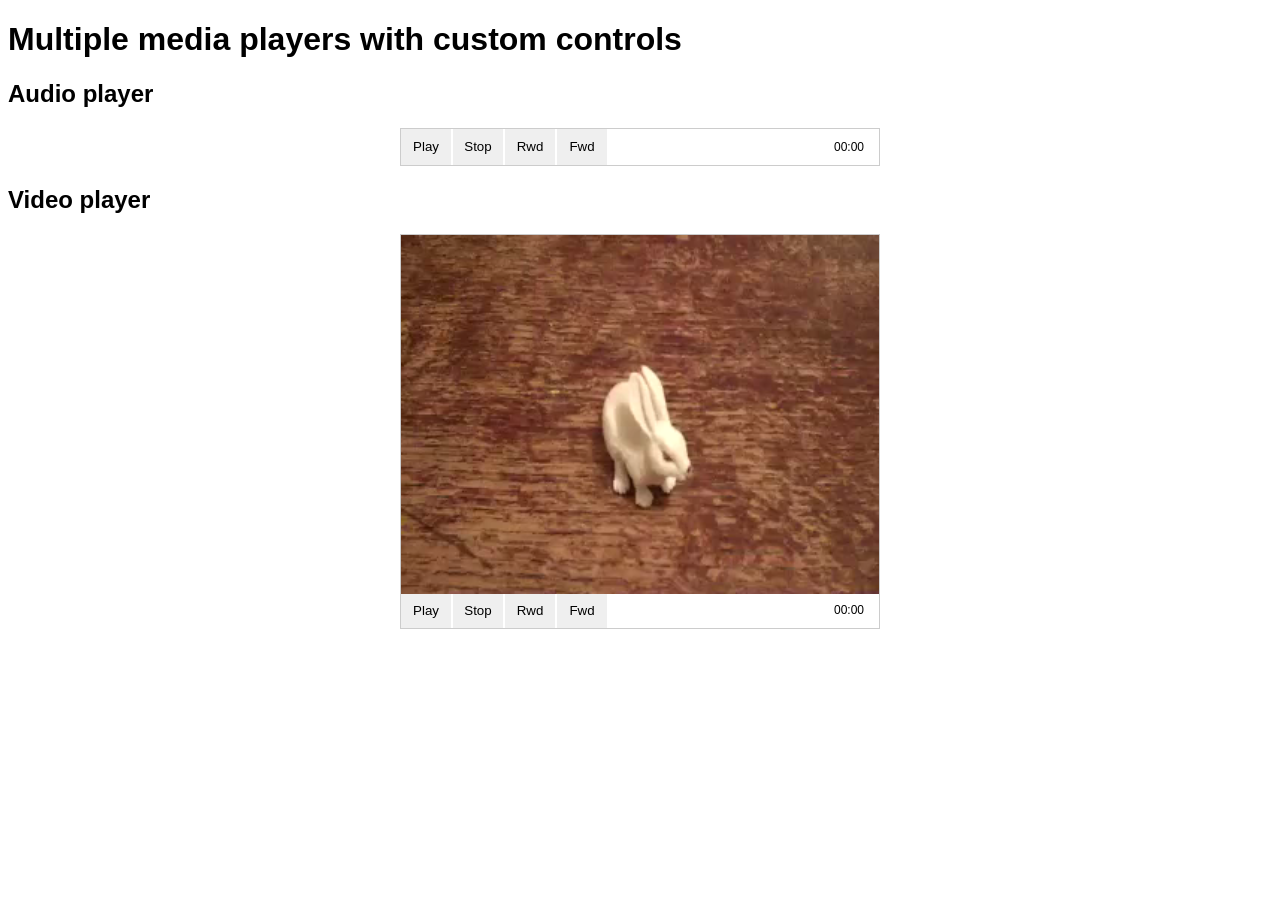
<file: Assets/learning-area-master/accessibility/multimedia/custom-controls-OOJS/index.html>
<!DOCTYPE html>
<html lang="en">
  <head>
    <meta charset="utf-8">
    <title>Multiple media players with custom controls</title>
    <link href="../custom-controls.css" rel="stylesheet">
  </head>
  <body>
    <h1>Multiple media players with custom controls</h1>

    <h2>Audio player</h2>

  <section class="player">
    <audio controls>
      <source src="../viper.mp3" type="audio/mp3">
      <source src="../viper.ogg" type="audio/ogg">
      <p>Your browser doesn't support HTML5 audio. Here is a <a href="../viper.mp3">link to the audio</a> instead.</p>
    </audio>
  </section>

    <h2>Video player</h2>

  <section class="player">
    <video controls>
      <source src="../rabbit320.mp4" type="video/mp4">
      <source src="../rabbit320.webm" type="video/webm">
      <p>Your browser doesn't support HTML5 video. Here is a <a href="../rabbit320.mp4">link to the video</a> instead.</p>
    </video>
  </section>

  <script src="main.js"></script>
  </body>
</html>
</file>
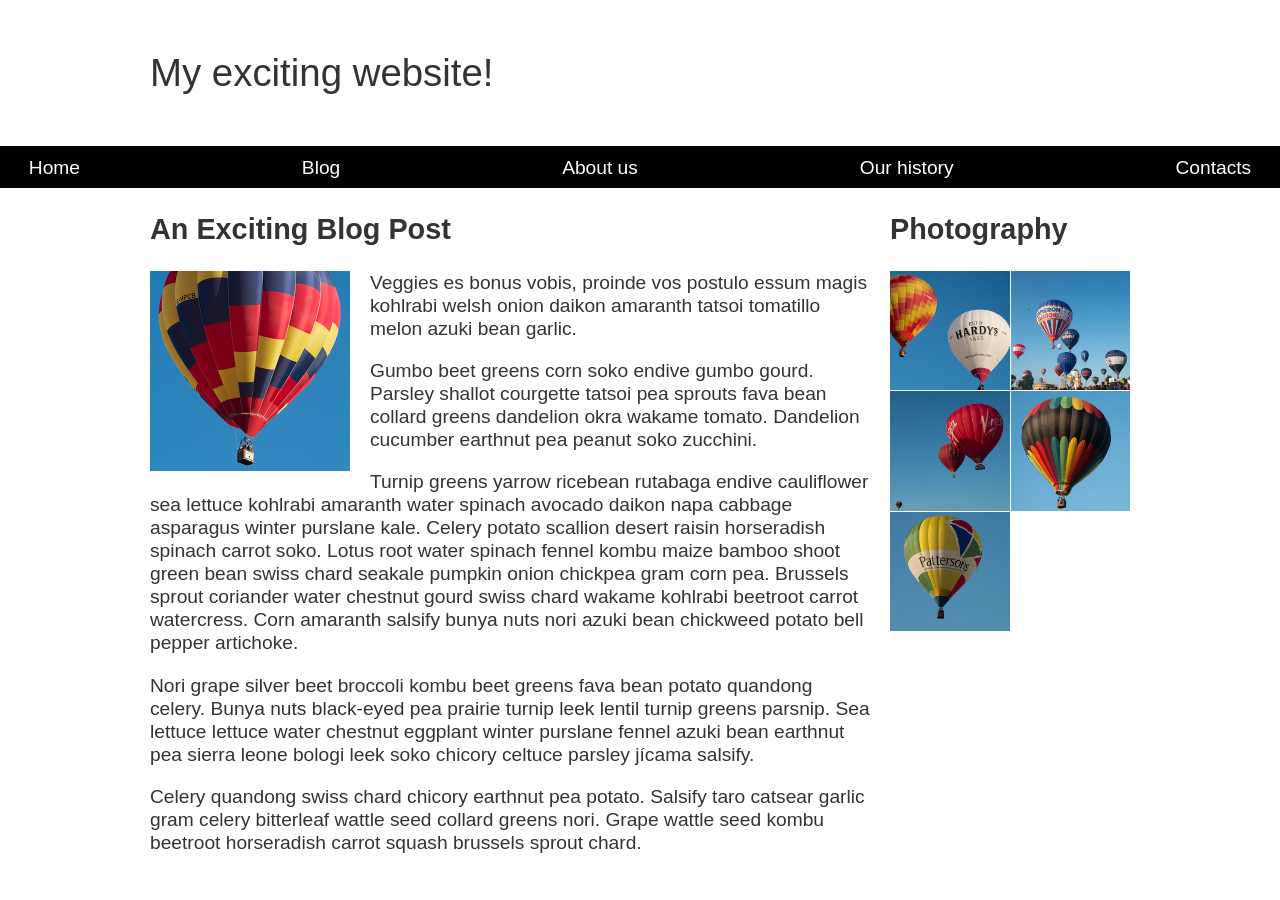
<file: Assets/learning-area-master/css/css-layout/fundamental-layout-comprehension-finish/index.html>
<!DOCTYPE html>
<html>

<head>
  <meta charset="utf-8">
  <meta name="viewport" content="width=device-width, initial-scale=1">
  <title>Layout Task</title>
  <link href="styles.css" rel="stylesheet" type="text/css">
</head>

<body>

  <div class="logo">
    My exciting website!
  </div>

  <nav>
    <ul>
      <li>
        <a href="">Home</a>
      </li>
      <li>
        <a href="">Blog</a>
      </li>
      <li>
        <a href="">About us</a>
      </li>
      <li>
        <a href="">Our history</a>
      </li>
      <li>
        <a href="">Contacts</a>
      </li>
    </ul>
  </nav>

  <main class="grid">
    <article>
      <h1>
        An Exciting Blog Post
      </h1>
      <img src="images/balloon-sq6.jpg" alt="placeholder" class="feature">
      <p>Veggies es bonus vobis, proinde vos postulo essum magis kohlrabi welsh onion daikon amaranth tatsoi tomatillo melon
        azuki bean garlic.</p>

      <p>Gumbo beet greens corn soko endive gumbo gourd. Parsley shallot courgette tatsoi pea sprouts fava bean collard greens
        dandelion okra wakame tomato. Dandelion cucumber earthnut pea peanut soko zucchini.</p>

      <p>Turnip greens yarrow ricebean rutabaga endive cauliflower sea lettuce kohlrabi amaranth water spinach avocado daikon
        napa cabbage asparagus winter purslane kale. Celery potato scallion desert raisin horseradish spinach carrot soko.
        Lotus root water spinach fennel kombu maize bamboo shoot green bean swiss chard seakale pumpkin onion chickpea gram
        corn pea. Brussels sprout coriander water chestnut gourd swiss chard wakame kohlrabi beetroot carrot watercress.
        Corn amaranth salsify bunya nuts nori azuki bean chickweed potato bell pepper artichoke.</p>

      <p>Nori grape silver beet broccoli kombu beet greens fava bean potato quandong celery. Bunya nuts black-eyed pea prairie
        turnip leek lentil turnip greens parsnip. Sea lettuce lettuce water chestnut eggplant winter purslane fennel azuki
        bean earthnut pea sierra leone bologi leek soko chicory celtuce parsley jícama salsify.</p>

      <p>Celery quandong swiss chard chicory earthnut pea potato. Salsify taro catsear garlic gram celery bitterleaf wattle
        seed collard greens nori. Grape wattle seed kombu beetroot horseradish carrot squash brussels sprout chard.</p>

    </article>

    <aside>
      <h2>
        Photography
      </h2>
      <ul class="photos">
        <li>
          <img src="images/balloon-sq1.jpg" alt="placeholder">
        </li>
        <li>
          <img src="images/balloon-sq2.jpg" alt="placeholder">
        </li>
        <li>
          <img src="images/balloon-sq3.jpg" alt="placeholder">
        </li>
        <li>
          <img src="images/balloon-sq4.jpg" alt="placeholder">
        </li>
        <li>
          <img src="images/balloon-sq5.jpg" alt="placeholder">
        </li>
      </ul>

    </aside>
  </main>

</body>

</html>
</file>
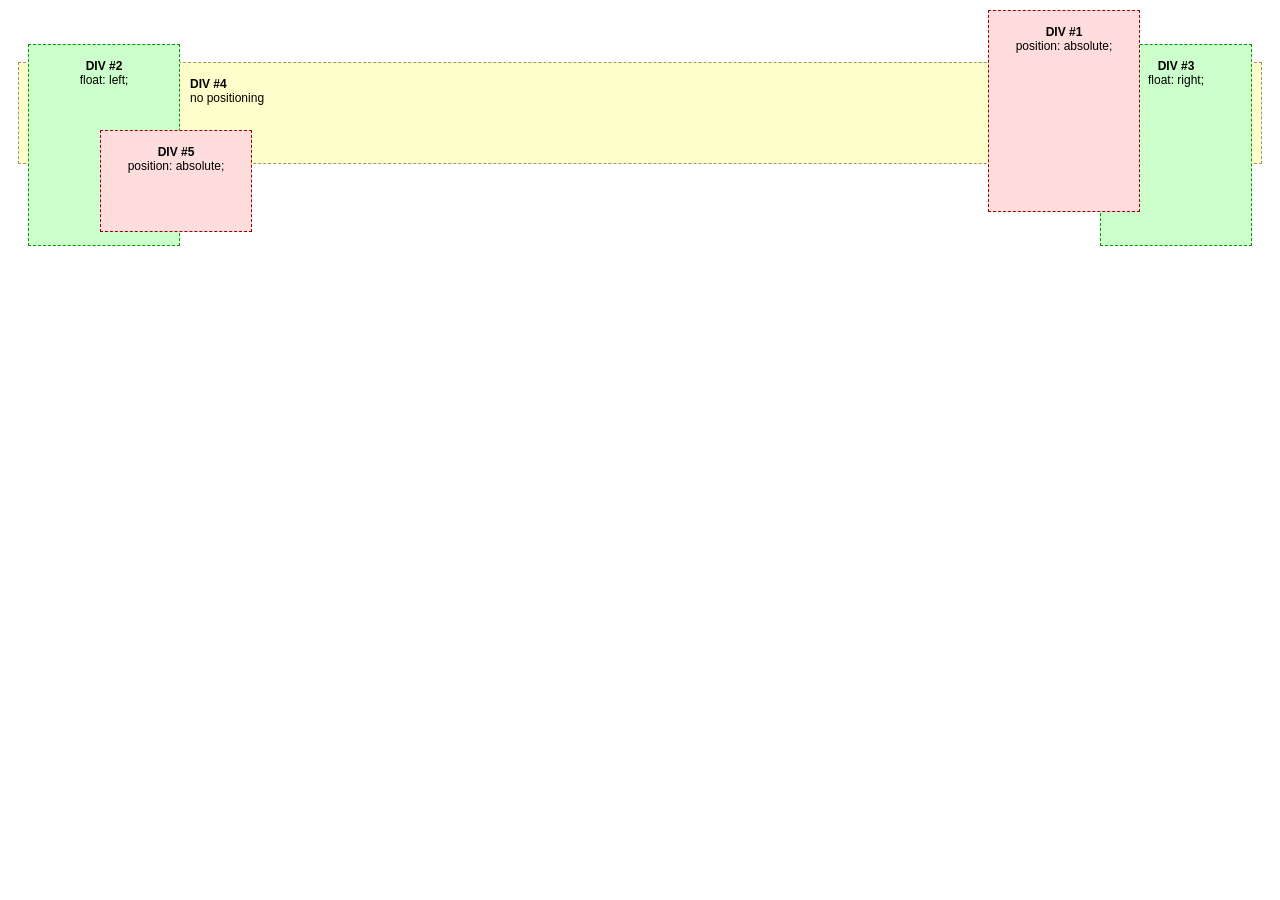
<file: Assets/learning-area-master/css/css-layout/stacking-and-float/index.html>
<!DOCTYPE html>
<html>
<head>
    <meta charset="UTF-8">
    <title>Stacking and float</title>
    <style type="text/css">

    div {
        font: 12px Arial;
    }

    span.bold { font-weight: bold; }

    #absdiv1 {
        position: absolute;
        width: 150px;
        height: 200px;
        top: 10px;
        right: 140px;
        border: 1px dashed #990000;
        background-color: #ffdddd;
        text-align: center;
    }

    #normdiv {
        height: 100px;
        border: 1px dashed #999966;
        background-color: #ffffcc;
        margin: 0px 10px 0px 10px;
        text-align: left;
    }

    #flodiv1 {
        margin: 0px 10px 0px 20px;
        float: left;
        width: 150px;
        height: 200px;
        border: 1px dashed #009900;
        background-color: #ccffcc;
        text-align: center;
    }

    #flodiv2 {
        margin: 0px 20px 0px 10px;
        float: right;
        width: 150px;
        height: 200px;
        border: 1px dashed #009900;
        background-color: #ccffcc;
        text-align: center;
    }

    #absdiv2 {
        position: absolute;
        width: 150px;
        height: 100px;
        top: 130px;
        left: 100px;
        border: 1px dashed #990000;
        background-color: #ffdddd;
        text-align: center;
    }

</style>
</head>

<body>
    <br /><br />

    <div id="absdiv1">
        <br /><span class="bold">DIV #1</span>
        <br />position: absolute;
    </div>

    <div id="flodiv1">
        <br /><span class="bold">DIV #2</span>
        <br />float: left;
    </div>

    <div id="flodiv2">
        <br /><span class="bold">DIV #3</span>
        <br />float: right;
    </div>

    <br />

    <div id="normdiv">
        <br /><span class="bold">DIV #4</span>
        <br />no positioning
    </div>

    <div id="absdiv2">
        <br /><span class="bold">DIV #5</span>
        <br />position: absolute;
    </div>
</body>
</html>
</file>
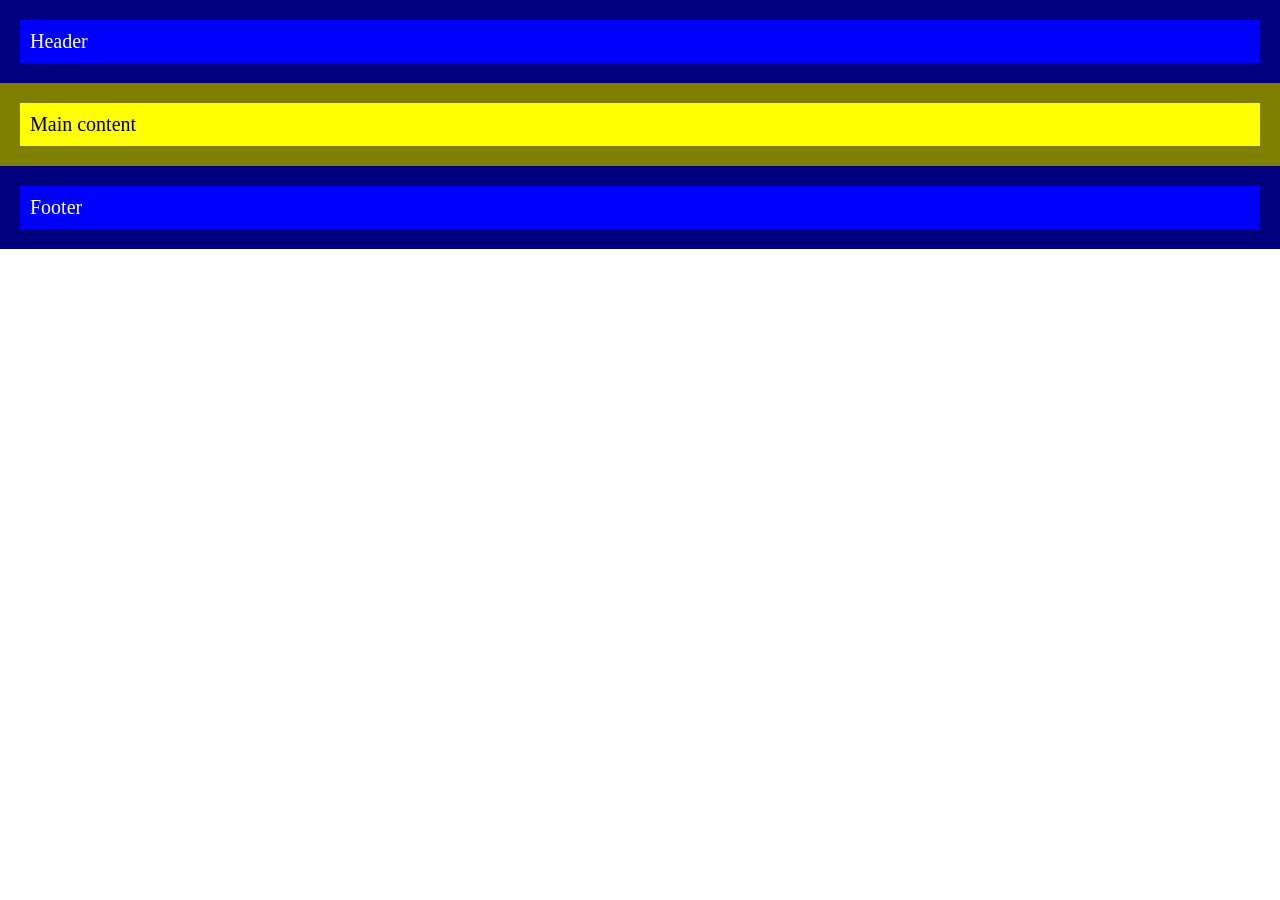
<file: Assets/learning-area-master/css/introduction-to-css/box-model/index.html>
<!DOCTYPE html>
<html>
  <head>
    <meta charset="utf-8">
    <title>Box model</title>
    <link rel="stylesheet" href="style.css">
  </head>
  <body>
    <header>Header</header>
    <main>Main content</main>
    <footer>Footer</footer>
  </body>
</html>
</file>
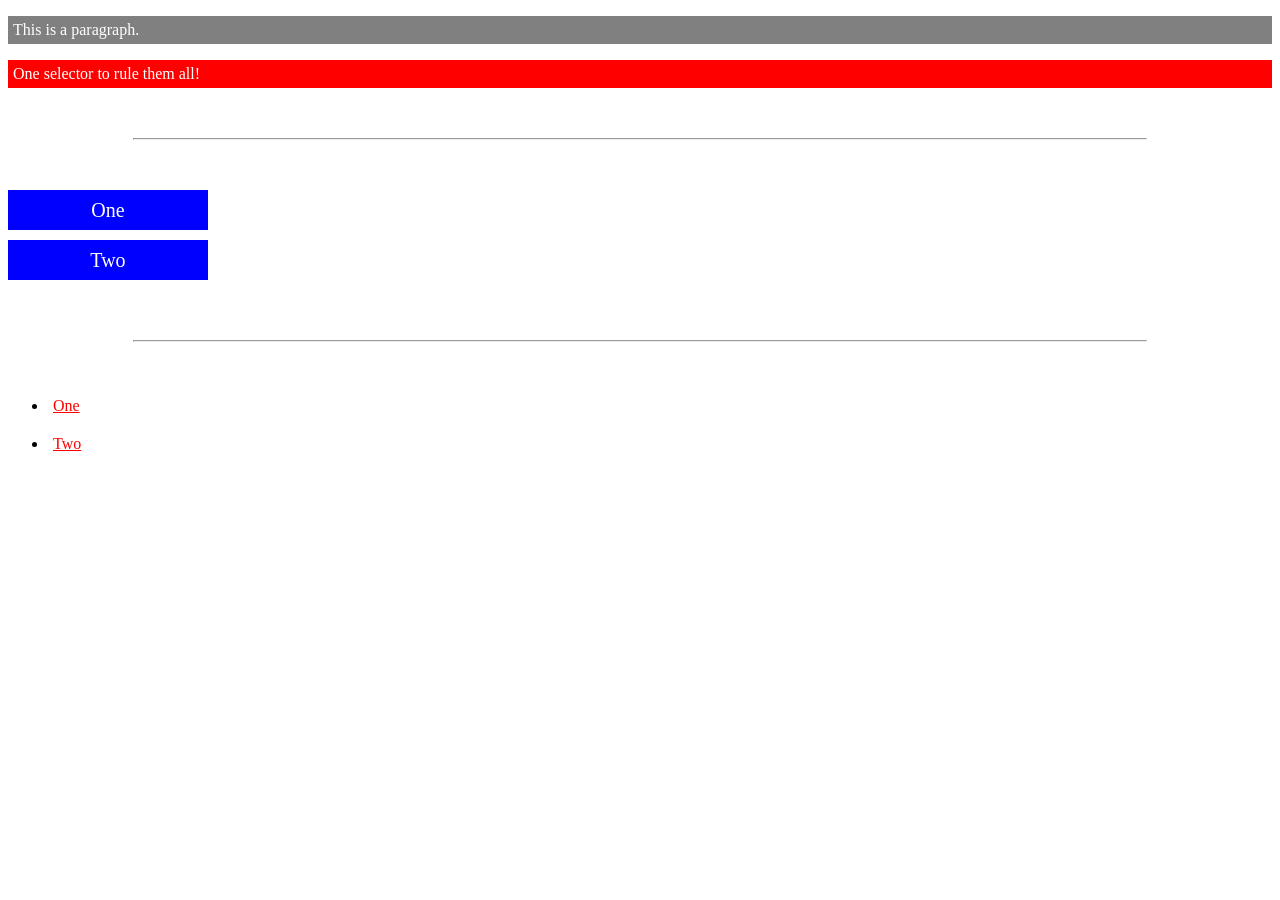
<file: Assets/learning-area-master/css/introduction-to-css/cascade-and-inheritance/index.html>
<!DOCTYPE html>
<html>
  <head>
    <meta charset="utf-8">
    <title>CSS values and units</title>
    <link rel="stylesheet" href="style.css">
  </head>
  <body>
    <div id="important">
      <p class="better">This is a paragraph.</p>
      <p class="better" id="winning">One selector to rule them all!</p>
    </div>

    <hr>

    <div id="weight">
      <div id="outer" class="container">
        <div id="inner" class="container">
          <ul>
            <li class="nav"><a href="#">One</a></li>
            <li class="nav"><a href="#">Two</a></li>
          </ul>
        </div>
      </div>
    </div>

    <hr>

    <div id="live">
      <div id="outer" class="container">
        <div id="inner" class="container">
          <ul>
            <li class="nav"><a href="#">One</a></li>
            <li class="nav"><a href="#">Two</a></li>
          </ul>
        </div>
      </div>
    </div>
</file>
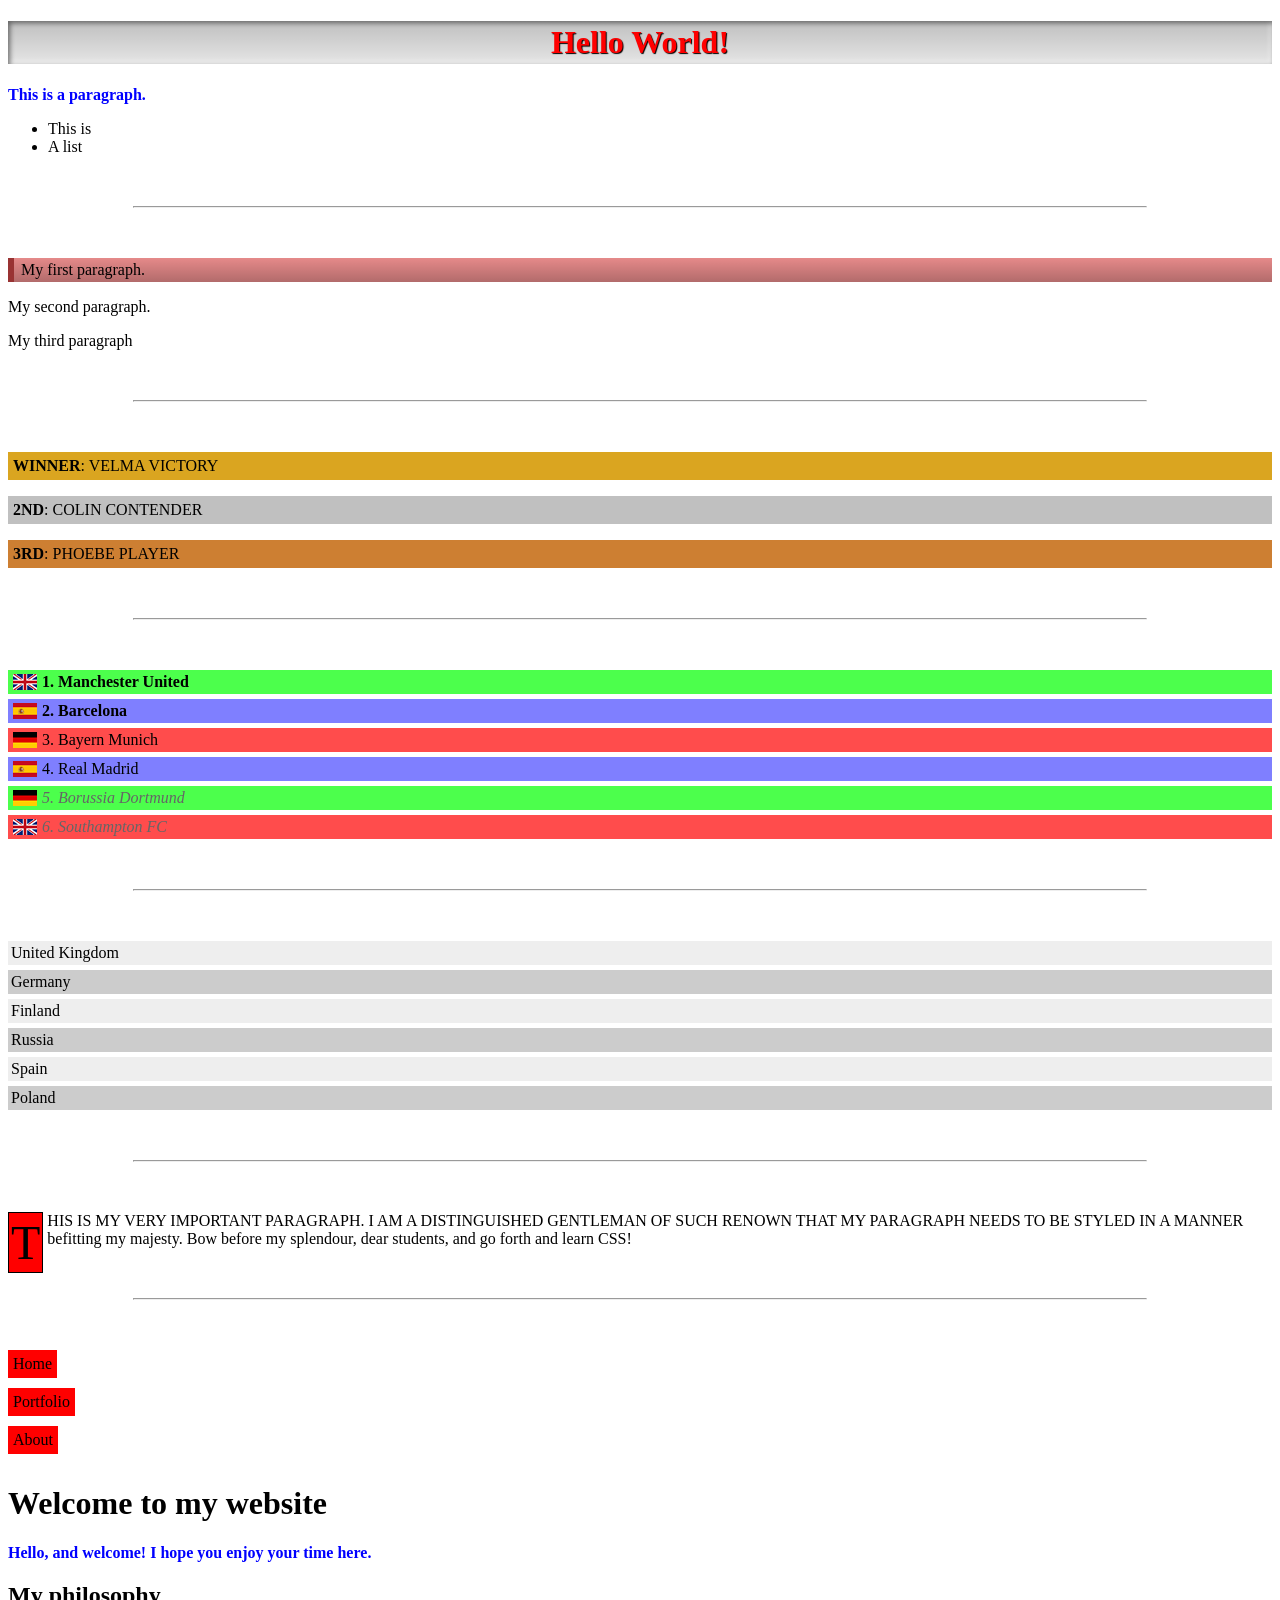
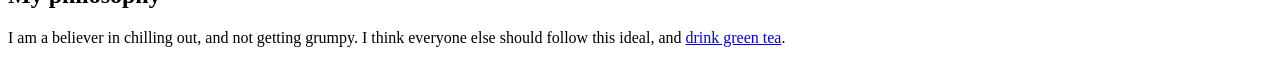
<file: Assets/learning-area-master/css/introduction-to-css/css-selectors/index.html>
<!DOCTYPE html>
<html>
  <head>
    <meta charset="utf-8">
    <title>CSS selectors</title>
    <link rel="stylesheet" href="style.css">
  </head>
  <body>
    <div id="element-selectors">
      <h1>Hello World!</h1>
      <p>This is a paragraph.</p>

      <ul>
        <li>This is</li>
        <li>A list</li>
      </ul>
    </div>

    <hr>

    <div id="class-selectors">
      <p class="base-box warning">My first paragraph.</p>
      <p class="">My second paragraph.</p>
      <p class="">My third paragraph</p>
    </div>

    <hr>

    <div id="id-selectors">
      <p id="first"><strong>Winner</strong>: Velma Victory</p>
      <p id="second"><strong>2nd</strong>: Colin Contender</p>
      <p id="third"><strong>3rd</strong>: Phoebe Player</p>
    </div>   

    <hr>

    <div id="attribute-selectors">
      <ol>
        <li lang="en-GB" data-perf="inc-pro">Manchester United</li>
        <li lang="es" data-perf="same-pro">Barcelona</li>
        <li lang="de" data-perf="dec">Bayern Munich</li>

        <li lang="es" data-perf="same">Real Madrid</li>
        <li lang="de" data-perf="inc-rel">Borussia Dortmund</li>
        <li lang="en-GB" data-perf="dec-rel">Southampton FC</li>
      </ol>
    </div>

    <hr>

    <div id="pseudo-class-selectors">
      <ul>
        <li><a href="#">United Kingdom</a></li>
        <li><a href="#">Germany</a></li>
        <li><a href="#">Finland</a></li>
        <li><a href="#">Russia</a></li>
        <li><a href="#">Spain</a></li>
        <li><a href="#">Poland</a></li>
      </ul>
    </div>

    <hr>

    <div id="pseudo-element-selectors">
      <p>This is my very important paragraph. I am a distinguished gentleman of such renown that my paragraph needs to be styled in a manner befitting my majesty. Bow before my splendour, dear students, and go forth and learn CSS!</p>
    </div>

    <hr>

    <div id="combinators"> 

      <ul>
        <li><a href="#">Home</a></li>
        <li><a href="#">Portfolio</a></li>
        <li><a href="#">About</a></li>
      </ul>

      <h1>Welcome to my website</h1>

      <p>Hello, and welcome! I hope you enjoy your time here.</p>

      <h2>My philosophy</h2>

      <p>I am a believer in chilling out, and not getting grumpy. I think everyone else should follow this ideal, and <a href="#">drink green tea</a>.</p>
    
    </div>   
  </body>
</html>
</file>
<file: styles/WebDev.css>
html{
    font-size: 10px;
    font-family: 'Roboto', sans-serif;
    background-color: #6F85EF;

}

h1{
    margin: 0;
    padding: 20px 0;
    color: #6F85EF;
    text-shadow: 3px 3px 1px black;
    font-size: 60px;
    text-align: center;
}

p, li{
    font-size: 16px;
    line-height: 2;
    letter-spacing: 1px;
}

img{
    display: block;
    margin: 0 auto;
}

body{
    width: 600px;
    margin: 0 auto;
    background-color: #FF9500;
    padding: 0 20px 20px 20px;
    border: 5px solid black;
}
</file>
<file: Assets/learning-area-master/accessibility/assessment-finished/style.css>
/* || General setup */

html, body {
  margin: 0;
  padding: 0;
}

html {
  font-size: 10px;
  background-color: #dde;
}

body {
  width: 80%;
  min-width: 1024px;
  margin: 0 auto;
}

/* || typography */

h1, h2, h3 {
  font-family: 'Sonsie One', cursive;
  color: #2a2a2a;
}

p, input, li, table, label {
  font-family: 'Open Sans Condensed', sans-serif;
  color: #2a2a2a;
}

h1 {
  font-size: 4rem;
  text-align: center;
  color: white;
  text-shadow: 2px 2px 10px black;
}

h2 {
  font-size: 3rem;
  text-align: center;
}

h3 {
  font-size: 2.2rem;
}

p, li, table {
  font-size: 1.6rem;
  line-height: 1.5;
}

/* || header layout */

nav, article, footer, .secondary {
  background-color: white;
}

article, footer, .secondary {
  padding: 10px 30px;
}

article {
  margin-right: 10px;
}

nav {
  height: 50px;
  display: flex;
  padding: 1% 0;
  margin-bottom: 10px;
}

nav ul {
  padding: 0;
  list-style-type: none;
  flex: 2;
  display: flex;
}

nav li {
  display: inline;
  text-align: center;
  flex: 1;
}

nav a {
  display: inline-block;
  font-size: 2rem;
  text-transform: uppercase;
  text-decoration: none;
  color: black;
}

nav .search {
  flex: 1;
  display: flex;
  align-items: center;
  height: 100%;
  padding: 0 2em;
}

.search input {
  font-size: 1.6rem;
  height: 32px;
}

.search input[type="search"] {
  flex: 3;
}

.search input[type="submit"] {
  flex: 1;
  margin-left: 1rem;
  background: #333;
  border: 0;
  color: white;
}

/* || main layout */

main {
  display: flex;
}

article {
  flex: 5;
}

.secondary {
  flex: 2;
}

footer {
  margin-top: 10px;
}

/* Table styling */

table {
  width: 100%;
  background-color: #dde;
  border-collapse: collapse;
}

th, td {
  padding: 10px;
}

td {
  text-align: center;
}

th[scope="col"] {
  border-bottom: 1px solid black;
}

tbody tr:nth-child(odd) {
  background-color: #def;
}

/* styling content images and audio */

img, audio {
  display: block;
  margin: 0 auto;
}

audio {
  width: 500px;
}

/* Comments styling */

.comments {
  background-color: #def;
  padding: 10px;
}

.show-hide {
  cursor: pointer;
}

.comments h2 {
  font-size: 2rem;
}

.comments h2:nth-of-type(2) {
  margin-bottom: 0;
}

.comment-form {
  margin-bottom: 3rem;
}

.comment-form .flex-pair {
  display: flex;
  padding: 0 3rem 1rem;
}

.comment-form label {
  align-self: center;
  flex: 2;
  text-align: right;
}

.comment-form input {
  margin-left: 1rem;
  flex: 6;
}

.comment-form input, .comment-form label, .show-hide {
  font-size: 1.6rem;
  height: 32px;
}

.comment-form input[type="submit"], .show-hide {
  background: #333;
  border: 0;
  color: white;
}

.comment-form input[type="submit"] {
  width: 30%;
  display: block;
  margin: 0 auto;
}

.comment-container {
  margin-top: 0;
}

.comment-container li {
  list-style-type: none;
  display: flex;
}

.comment-container li p:nth-child(1) {
  flex: 1;
  font-weight: bold;
}

.comment-container li p:nth-child(2) {
  flex: 5;
}
</file>
<file: Assets/learning-area-master/accessibility/assessment-start/style.css>
/* || General setup */

html, body {
  margin: 0;
  padding: 0;
}

html {
  font-size: 10px;
  background-color: #dde;
}

body {
  width: 80%;
  min-width: 1024px;
  margin: 0 auto;
}

/* || typography */

font[size="7"], font[size="6"], font[size="5"] {
  font-family: 'Sonsie One', cursive;
  color: #2a2a2a;
}

p, input, li, table, label {
  font-family: 'Open Sans Condensed', sans-serif;
  color: #2a2a2a;
}

font[size="7"] {
  font-size: 4rem;
  text-align: center;
  color: white;
  text-shadow: 2px 2px 10px black;
}

font[size="6"] {
  font-size: 3rem;
  text-align: center;
}

font[size="5"] {
  font-size: 2.2rem;
}

p, li, table {
  font-size: 1.6rem;
  line-height: 1.5;
}

/* || header layout */

div[class="nav"], article, footer, .secondary {
  background-color: green;
}

article, footer, .secondary {
  padding: 10px 30px;
}

article {
  margin-right: 10px;
}

div[class="nav"] {
  height: 50px;
  background-color: ff80ff;
  display: flex;
  padding: 1% 0;
  margin-bottom: 10px;
}

div[class="nav"] ul {
  padding: 0;
  list-style-type: none;
  flex: 2;
  display: flex;
}

div[class="nav"] li {
  display: inline;
  text-align: center;
  flex: 1;
}

div[class="nav"] a {
  display: inline-block;
  font-size: 2rem;
  text-transform: uppercase;
  text-decoration: none;
  color: black;
}

div[class="nav"] .search {
  flex: 1;
  display: flex;
  align-items: center;
  height: 100%;
  padding: 0 2em;
}

.search input {
  font-size: 1.6rem;
  height: 32px;
}

.search input[type="search"] {
  flex: 3;
}

.search input[type="submit"] {
  flex: 1;
  margin-left: 1rem;
  background: #333;
  border: 0;
  color: white;
}

/* || main layout */

main {
  display: flex;
}

article {
  flex: 5;
}

.secondary {
  flex: 2;
}

footer {
  margin-top: 10px;
}

/* Table styling */

table {
  width: 100%;
  background-color: #dde;
  border-collapse: collapse;
}

th, td {
  padding: 10px;
}

td {
  text-align: center;
}

th[scope="col"] {
  border-bottom: 1px solid black;
}

tbody tr:nth-child(odd) {
  background-color: #def;
}

/* styling content images and audio */

img, audio {
  display: block;
  margin: 0 auto;
}

audio {
  width: 500px;
}

/* Comments styling */

.comments {
  background-color: #def;
  padding: 10px;
}

.show-hide {
  cursor: pointer;
}

.comments font[size="6"] {
  font-size: 2rem;
}

.comments font[size="6"]:nth-of-type(2) {
  margin-bottom: 0;
}

.comment-form {
  margin-bottom: 3rem;
}

.comment-form .flex-pair {
  display: flex;
  padding: 0 3rem 1rem;
}

.comment-form label {
  align-self: center;
  flex: 2;
  text-align: right;
}

.comment-form input {
  margin-left: 1rem;
  flex: 6;
}

.show-hide {
  text-align: center;
  width: 150px;
}

.comment-form input, .comment-form label, .show-hide {
  font-size: 1.6rem;
  line-height: 32px;
}

.comment-form input[type="submit"], .show-hide {
  background: #333;
  border: 0;
  color: white;
}

.comment-form input[type="submit"] {
  width: 30%;
  display: block;
  margin: 0 auto;
}

.comment-container {
  margin-top: 0;
}

.comment-container li {
  list-style-type: none;
  display: flex;
}

.comment-container li p:nth-child(1) {
  flex: 1;
  font-weight: bold;
}

.comment-container li p:nth-child(2) {
  flex: 5;
}
</file>
<file: Assets/learning-area-master/accessibility/aria/website-aria-roles/style.css>
/* || General setup */

html, body {
  margin: 0;
  padding: 0;
}

html {
  font-size: 10px;
  background-color: #a9a9a9;
}

body {
  width: 70%;
  margin: 0 auto;
}

/* || typography */

h1, h2, h3 {
  font-family: 'Sonsie One', cursive;
  color: #2a2a2a;
}

p, input, li {
  font-family: 'Open Sans Condensed', sans-serif;
  color: #2a2a2a;
}

h1 {
  font-size: 4rem;
  text-align: center;
  color: white;
  text-shadow: 2px 2px 10px black;
}

h2 {
  font-size: 3rem;
  text-align: center;
}

h3 {
  font-size: 2.2rem;
}

p, li {
  font-size: 1.6rem;
  line-height: 1.5;
}

/* || header layout */

header {
  margin-bottom: 10px;
}

nav, article, aside, footer {
  background-color: white;
  padding: 1%;
}

nav {
  height: 50px;
  background-color: ff80ff;
  display: flex;
}

nav ul {
  padding: 0;
  list-style-type: none;
  flex: 2;
  display: flex;
}

nav li {
  display: inline;
  text-align: center;
  flex: 1;
}

nav a {
  display: inline-block;
  font-size: 2rem;
  text-transform: uppercase;
  text-decoration: none;
  color: black;
}

nav form {
  flex: 1;
  display: flex;
  align-items: center;
  height: 100%;
  padding: 0 2em;
}

input {
  font-size: 1.6rem;
  height: 32px;
}

input[type="search"] {
  flex: 3;
}

input[type="submit"] {
  flex: 1;
  margin-left: 1rem;
  background: #333;
  border: 0;
  color: white;
}

/* || main layout */

main {
  display: flex;
}

article {
  flex: 4;
}

aside {
  flex: 1;
  margin-left: 10px;
  background-color: #ff80ff;
}

aside li {
  padding-bottom: 10px;
}

footer {
  margin-top: 10px;
}
</file>
<file: Assets/learning-area-master/accessibility/aria/website-no-roles/style.css>
/* || General setup */

html, body {
  margin: 0;
  padding: 0;
}

html {
  font-size: 10px;
  background-color: #a9a9a9;
}

body {
  width: 70%;
  margin: 0 auto;
}

/* || typography */

h1, h2, h3 {
  font-family: 'Sonsie One', cursive;
  color: #2a2a2a;
}

p, input, li {
  font-family: 'Open Sans Condensed', sans-serif;
  color: #2a2a2a;
}

h1 {
  font-size: 4rem;
  text-align: center;
  color: white;
  text-shadow: 2px 2px 10px black;
}

h2 {
  font-size: 3rem;
  text-align: center;
}

h3 {
  font-size: 2.2rem;
}

p, li {
  font-size: 1.6rem;
  line-height: 1.5;
}

/* || header layout */

header {
  margin-bottom: 10px;
}

nav, article, aside, footer {
  background-color: white;
  padding: 1%;
}

nav {
  height: 50px;
  background-color: ff80ff;
  display: flex;
}

nav ul {
  padding: 0;
  list-style-type: none;
  flex: 2;
  display: flex;
}

nav li {
  display: inline;
  text-align: center;
  flex: 1;
}

nav a {
  display: inline-block;
  font-size: 2rem;
  text-transform: uppercase;
  text-decoration: none;
  color: black;
}

nav form {
  flex: 1;
  display: flex;
  align-items: center;
  height: 100%;
  padding: 0 2em;
}

input {
  font-size: 1.6rem;
  height: 32px;
}

input[type="search"] {
  flex: 3;
} 

input[type="submit"] {
  flex: 1;
  margin-left: 1rem;
  background: #333;
  border: 0;
  color: white; 
} 

/* || main layout */

main {
  display: flex;
}

article {
  flex: 4;
}

aside {
  flex: 1;
  margin-left: 10px;
  background-color: #ff80ff;
}

aside li {
  padding-bottom: 10px;
}

footer {
  margin-top: 10px;
}
</file>
<file: Assets/learning-area-master/accessibility/assessment-start/assessment-files/style.css>
/* || General setup */

html, body {
  margin: 0;
  padding: 0;
}

html {
  font-size: 10px;
  background-color: #dde;
}

body {
  width: 80%;
  min-width: 1024px;
  margin: 0 auto;
}

/* || typography */

font[size="7"], font[size="6"], font[size="5"] {
  font-family: 'Sonsie One', cursive;
  color: #2a2a2a;
}

p, input, li, table, label {
  font-family: 'Open Sans Condensed', sans-serif;
  color: #2a2a2a;
}

font[size="7"] {
  font-size: 4rem;
  text-align: center;
  color: white;
  text-shadow: 2px 2px 10px black;
}

font[size="6"] {
  font-size: 3rem;
  text-align: center;
}

font[size="5"] {
  font-size: 2.2rem;
}

p, li, table {
  font-size: 1.6rem;
  line-height: 1.5;
}

/* || header layout */

div[class="nav"], article, footer, .secondary {
  background-color: green;
}

article, footer, .secondary {
  padding: 10px 30px;
}

article {
  margin-right: 10px;
}

div[class="nav"] {
  height: 50px;
  background-color: ff80ff;
  display: flex;
  padding: 1% 0;
  margin-bottom: 10px;
}

div[class="nav"] ul {
  padding: 0;
  list-style-type: none;
  flex: 2;
  display: flex;
}

div[class="nav"] li {
  display: inline;
  text-align: center;
  flex: 1;
}

div[class="nav"] a {
  display: inline-block;
  font-size: 2rem;
  text-transform: uppercase;
  text-decoration: none;
  color: black;
}

div[class="nav"] .search {
  flex: 1;
  display: flex;
  align-items: center;
  height: 100%;
  padding: 0 2em;
}

.search input {
  font-size: 1.6rem;
  height: 32px;
}

.search input[type="search"] {
  flex: 3;
}

.search input[type="submit"] {
  flex: 1;
  margin-left: 1rem;
  background: #333;
  border: 0;
  color: white;
}

/* || main layout */

main {
  display: flex;
}

article {
  flex: 5;
}

.secondary {
  flex: 2;
}

footer {
  margin-top: 10px;
}

/* Table styling */

table {
  width: 100%;
  background-color: #dde;
  border-collapse: collapse;
}

th, td {
  padding: 10px;
}

td {
  text-align: center;
}

th[scope="col"] {
  border-bottom: 1px solid black;
}

tbody tr:nth-child(odd) {
  background-color: #def;
}

/* styling content images and audio */

img, audio {
  display: block;
  margin: 0 auto;
}

audio {
  width: 500px;
}

/* Comments styling */

.comments {
  background-color: #def;
  padding: 10px;
}

.show-hide {
  cursor: pointer;
}

.comments font[size="6"] {
  font-size: 2rem;
}

.comments font[size="6"]:nth-of-type(2) {
  margin-bottom: 0;
}

.comment-form {
  margin-bottom: 3rem;
}

.comment-form .flex-pair {
  display: flex;
  padding: 0 3rem 1rem;
}

.comment-form label {
  align-self: center;
  flex: 2;
  text-align: right;
}

.comment-form input {
  margin-left: 1rem;
  flex: 6;
}

.show-hide {
  text-align: center;
  width: 150px;
}

.comment-form input, .comment-form label, .show-hide {
  font-size: 1.6rem;
  line-height: 32px;
}

.comment-form input[type="submit"], .show-hide {
  background: #333;
  border: 0;
  color: white;
}

.comment-form input[type="submit"] {
  width: 30%;
  display: block;
  margin: 0 auto;
}

.comment-container {
  margin-top: 0;
}

.comment-container li {
  list-style-type: none;
  display: flex;
}

.comment-container li p:nth-child(1) {
  flex: 1;
  font-weight: bold;
}

.comment-container li p:nth-child(2) {
  flex: 5;
}
</file>
<file: Assets/learning-area-master/accessibility/multimedia/custom-controls.css>
* {
  box-sizing: border-box;
}

html {
  font-family: sans-serif;
}

.player {
  width: 480px;
  margin: 10px auto;
  border: 1px solid #ccc;
}

video, audio, .controls {
  width: 100%;
}

.controls {
  height: 36px;
}

button {
  display: block;
  float: left;
  border: 0;
  margin-right: 2px;
  height: 100%;
  width: 50px;
  cursor: pointer;
}

button:hover, button:focus {
  background-color: #ddd;
}

button:active {
  background-color: #ccc;
}

.controls div {
  font-size: 12px;
  display: inline-block;
  line-height: 36px;
  width: 45px;
  float: right;
}

video {
  margin-bottom: -5px;
}
</file>
<file: Assets/learning-area-master/css/css-layout/fundamental-layout-comprehension-finish/styles.css>
body {
    background-color: #fff;
    color: #333;
    margin: 0;
    font: 1.2em / 1.2 Arial, Helvetica, sans-serif;
  }

  img {
      max-width: 100%;
      display: block;
  }
  
  .logo {
    font-size: 200%;
    padding: 50px 20px;
    margin: 0 auto;
    max-width: 980px;
  }
  
  .grid {
    margin: 0 auto;
    padding: 0 20px;
    max-width: 980px;
    display: grid;
    grid-template-columns: 3fr 1fr;
    grid-gap: 20px;
  }
  
  nav {
    background-color: #000;
    padding: .5em;
    top: 0;
    position: sticky;
  }
  
  nav ul {
    margin: 0;
    padding: 0;
    list-style: none;
    display: flex;
    justify-content: space-between;
  }
  
  nav a {
    color: #fff;
    text-decoration: none;
    padding: .5em 1em;
  }
  
  .photos {
    list-style: none;
    margin: 0;
    padding: 0;
    display: grid;
    grid-gap: 1px;
    grid-template-columns: 1fr 1fr;
  }

  .feature {
      width: 200px;
      float: left;
      margin: 0 20px 20px 0;
  }
</file>
<file: Assets/learning-area-master/css/introduction-to-css/box-model/style.css>
/* General styles */

body {
  margin: 0;
}

body > * {
  padding: 10px;
  font-size: 20px;
  border: 20px solid rgba(0,0,0,0.5);
}

/* specific boxes */

header, footer {
  background-color: blue;
  color: white;
}

main {
  background-color: yellow;
}

header {

}

footer {

}
</file>
<file: Assets/learning-area-master/css/introduction-to-css/cascade-and-inheritance/style.css>
/* General styles */

hr {
  width: 80%;
  margin: 50px auto;
}

/* Important example */

#important #winning {
  background-color: red;
  border: 1px solid black;
}

#important .better {
  background-color: gray;
  border: none !important;
}

#important p {
  color: white;
  background-color: blue;
  padding: 5px;
}

/* Selector weight example */

/* specificity: 0201; */
#weight #outer a {
  background-color: red;
}

/* specificity: 0301; */
#weight #outer #inner a {
  background-color: blue;
}

/* specificity: 0204; */
#weight #outer div ul li a {
  color: yellow;
}

/* specificity: 0213; */
#weight #outer div ul .nav a {
  color: white;
}

/* specificity: 0124; */
#weight div div li:nth-child(2) a:hover {
  border: 10px solid black;
}

/* specificity: 0123; */
#weight div li:nth-child(2) a:hover {
  border: 10px dashed black;
}

/* specificity: 0133; */
#weight div div .nav:nth-child(2) a:hover {
  border: 10px double black;
}

#weight a {
  display: inline-block;
  line-height: 40px;
  font-size: 20px;
  text-decoration: none;
  text-align: center;
  width: 200px;
  margin-bottom: 10px;
}

#weight ul {
  padding: 0;
}

#weight li {
  list-style-type: none;
}

/* live sample styling */

#live #outer div ul .nav a {
  background-color: blue;
  padding: 5px;
  display: inline-block;
  margin-bottom: 10px;
}

#live div div li a {
color: yellow;
}

#live #outer #inner a {
  background-color: initial;
  color: red;
}
</file>
<file: Assets/learning-area-master/css/introduction-to-css/css-selectors/style.css>
/* General styles */

hr {
  width: 80%;
  margin: 50px auto;
}

/* Element selectors example */

#element-selectors h1 {
  color: red;
  text-shadow: 1px 1px 1px black;
  background: linear-gradient(to bottom, rgba(0,0,0,0.25), rgba(0,0,0,0.1));
  padding: 3px;
  text-align: center;
  box-shadow: inset 2px 2px 5px rgba(0,0,0,0.5), inset -2px -2px 5px rgba(255,255,255,0.5);
}

/* Class selectors example */

#class-selectors .base-box {
  background-image: linear-gradient(to bottom, rgba(0,0,0,0.1), rgba(0,0,0,0.3));
  padding: 3px 3px 3px 7px;
}

#class-selectors .important {
  font-weight: bold;
}

#class-selectors .editor-note {
  background-color: #9999ff;
  border-left: 6px solid #333399;
}

#class-selectors .warning {
  background-color: #ff9999;
  border-left: 6px solid #993333;
}

/* ID selectors example */

#id-selectors p {
  text-transform: uppercase;
  padding: 5px;
}

#id-selectors #first {
  background-color: goldenrod;
}

#id-selectors #second {
  background-color: silver;
}

#id-selectors #third {
  background-color: #CD7F32;
}

/* Attribute selectors */

#attribute-selectors li[lang="en-GB"] {
  background: url("en-GB.png") 5px center no-repeat;
}

#attribute-selectors li[lang="de"] {
  background: url("de.png") 5px center no-repeat;
}

#attribute-selectors li[lang="es"] {
  background: url("es.png") 5px center no-repeat;
}

#attribute-selectors li[data-perf*="inc"] {
  background-color: rgba(0,255,0,0.7);
}

#attribute-selectors li[data-perf*="same"] {
  background-color: rgba(0,0,255,0.5);
}

#attribute-selectors li[data-perf*="dec"] {
  background-color: rgba(255,0,0,0.7);
}

#attribute-selectors li[data-perf*="pro"] {
  font-weight: bold;
}

#attribute-selectors li[data-perf*="rel"] {
  font-style: italic;
  color: #666;
}

#attribute-selectors ol {
  padding: 0;
}

#attribute-selectors li {
  padding: 3px 3px 3px 34px;
  margin-bottom: 5px;
  list-style-position: inside;
}

/* Pseudo class selectors */

#pseudo-class-selectors ul {
  padding: 0;
}

#pseudo-class-selectors li {
  padding: 3px;
  margin-bottom: 5px;
  list-style-type: none;
}

#pseudo-class-selectors a {
  text-decoration: none;
  color: black;
}

#pseudo-class-selectors a:hover {
  text-decoration: underline;
  color: red;
}

#pseudo-class-selectors li:nth-of-type(2n) {
  background-color: #ccc;
}

#pseudo-class-selectors li:nth-of-type(2n+1) {
  background-color: #eee;
}

/* Pseudo element selectors */

#pseudo-element-selectors p::first-line {
  text-transform: uppercase;
}

#pseudo-element-selectors p::first-letter {
  font-size: 3em;
  border: 1px solid black;
  background: red;
  display: block;
  float: left;
  padding: 2px;
  margin-right: 4px;
}

/* Combinators */

#combinators ul {
  padding: 0;
  list-style-type: none;
}

#combinators ul a {
  text-decoration: none;
  display: inline-block;
  color: black;
  background-color: red;
  padding: 5px;
  margin-bottom: 10px;
}

#combinators ul a:hover {
  color: red;
  background-color: black;
}

h1 + p {
  font-weight: bold;
  color: blue;
}
</file>
